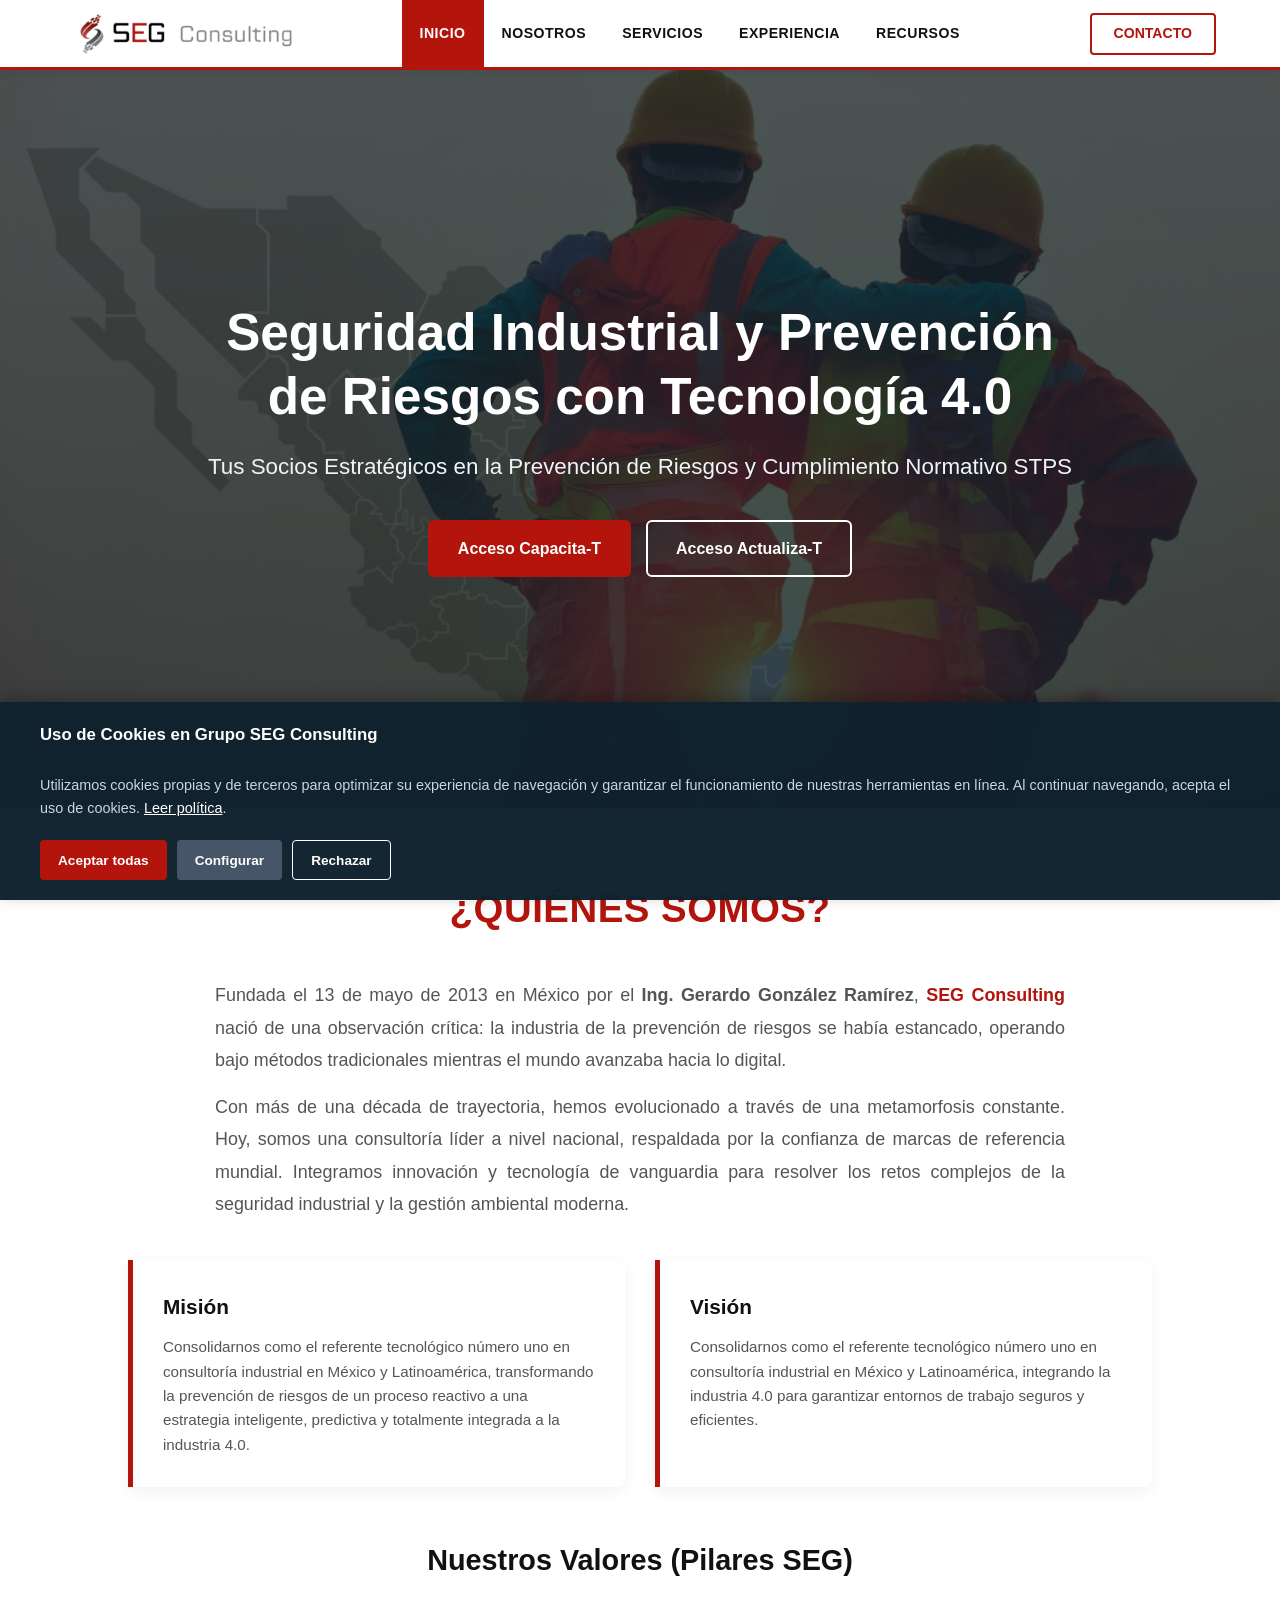
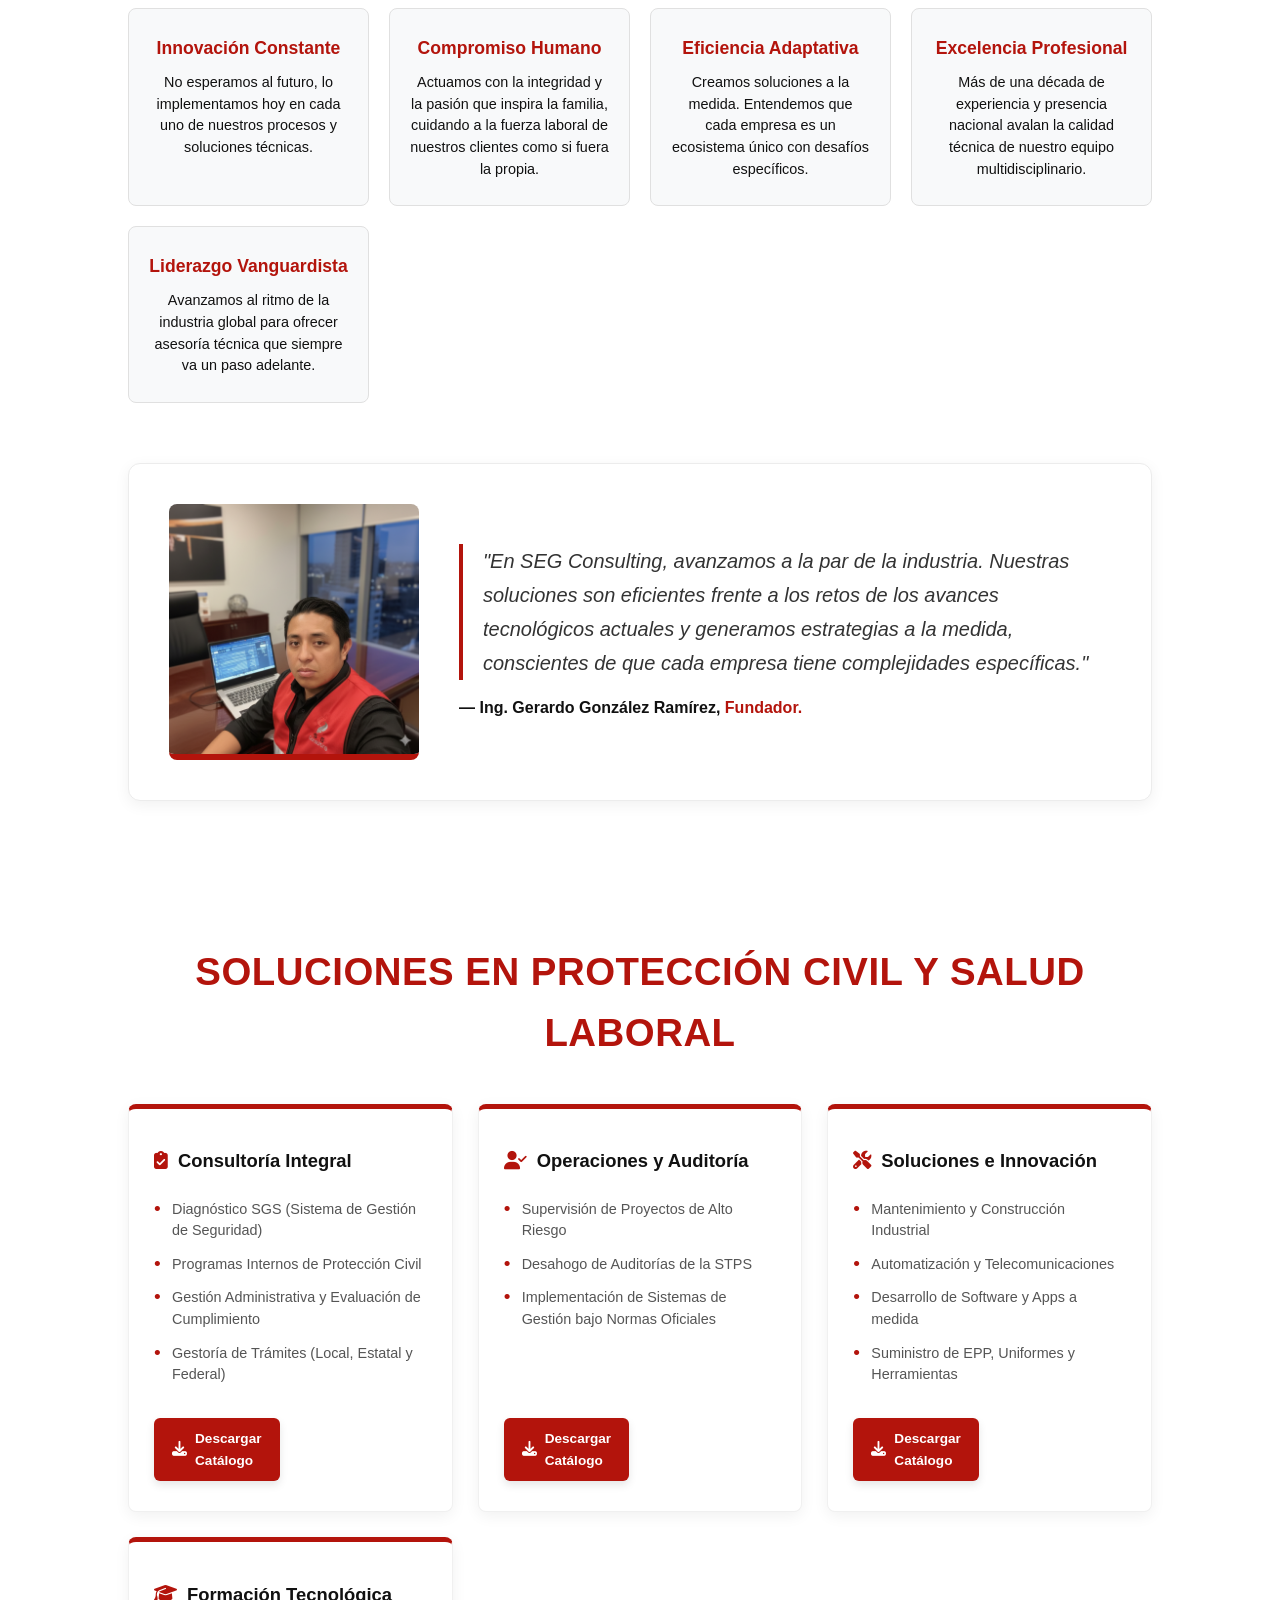
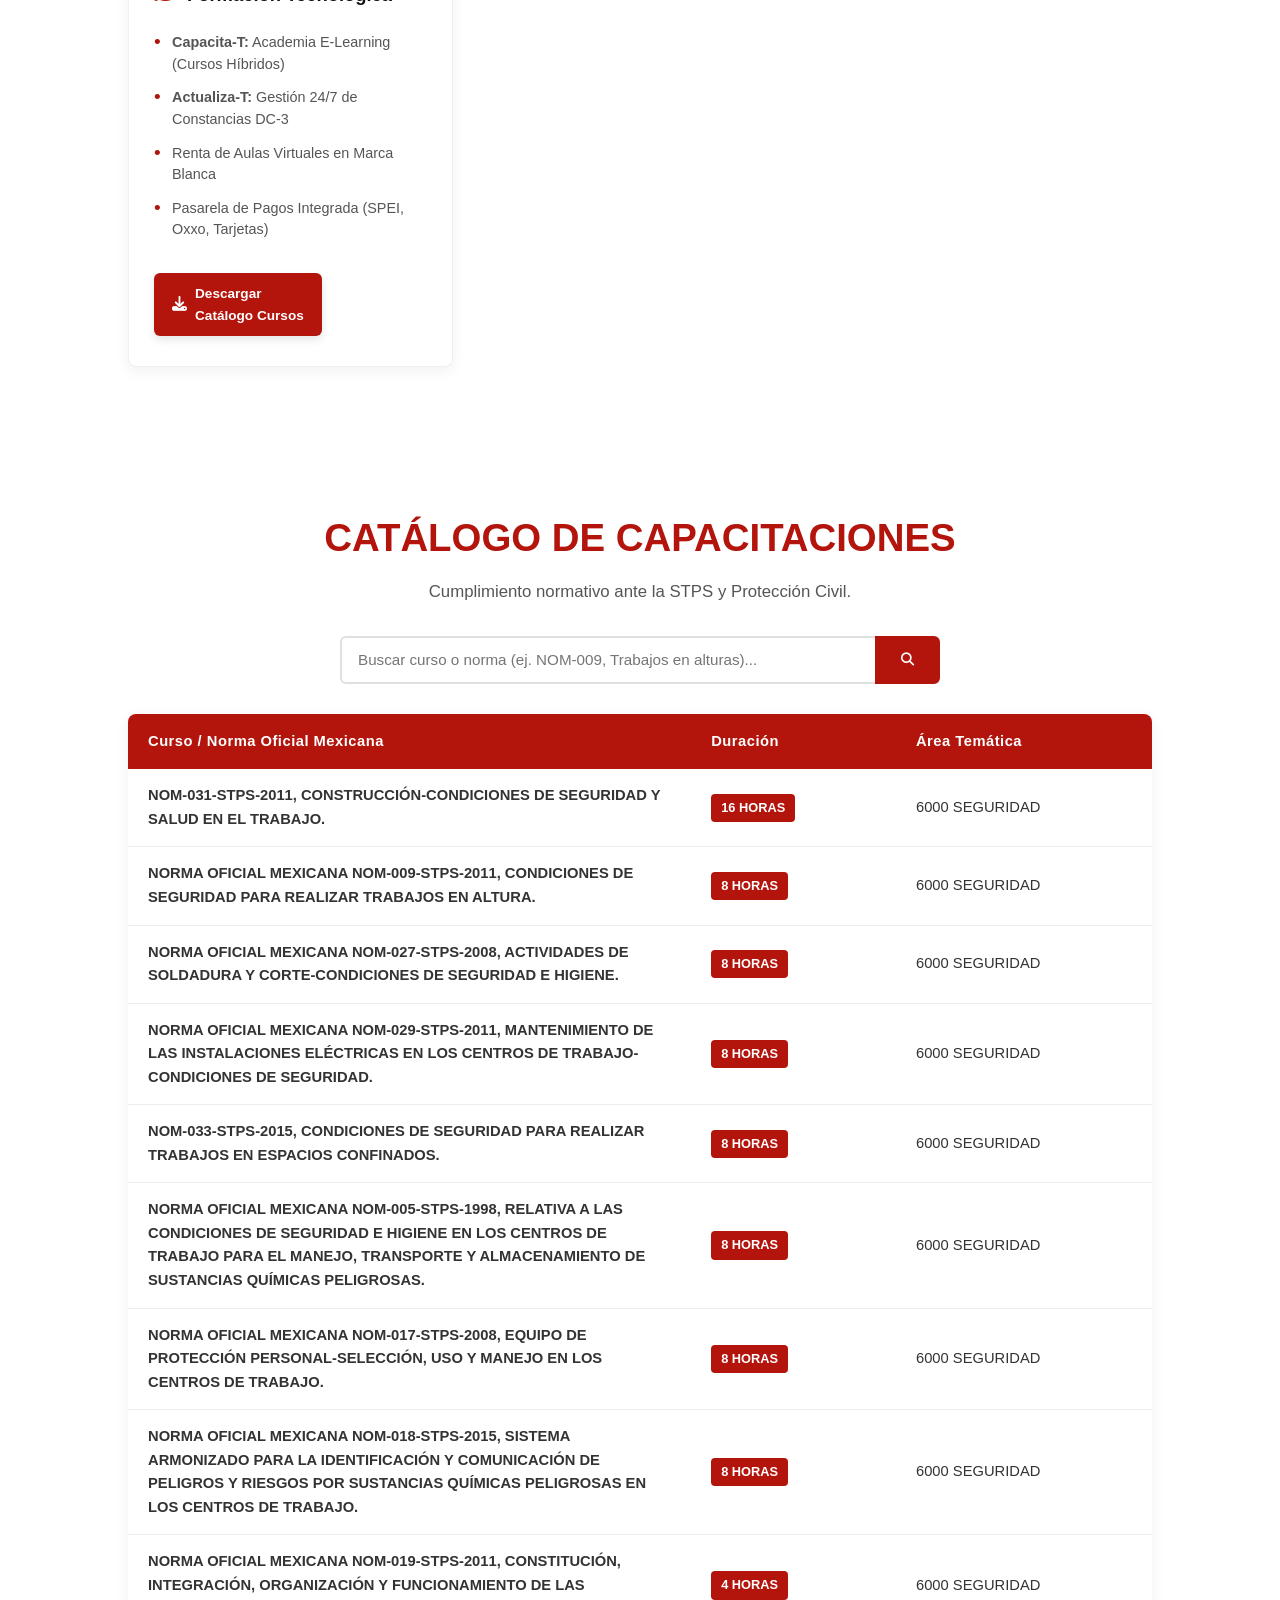
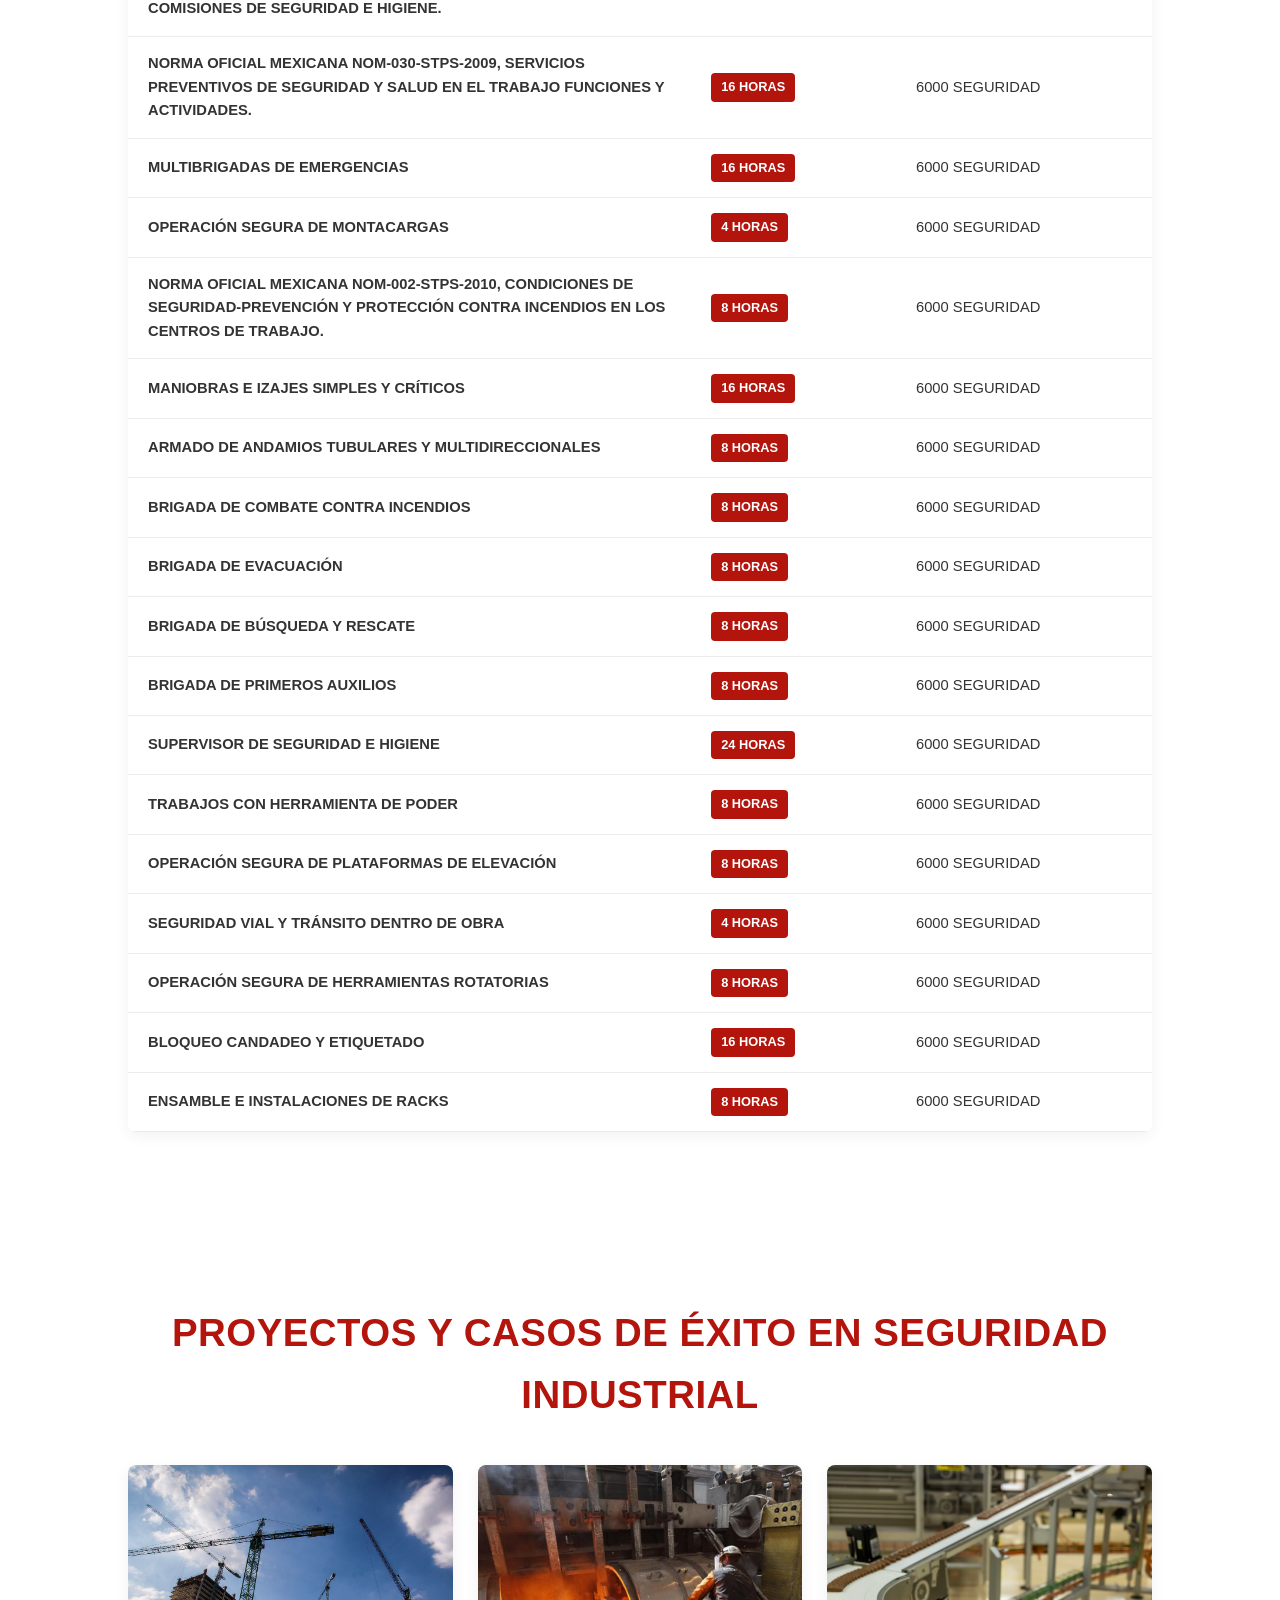
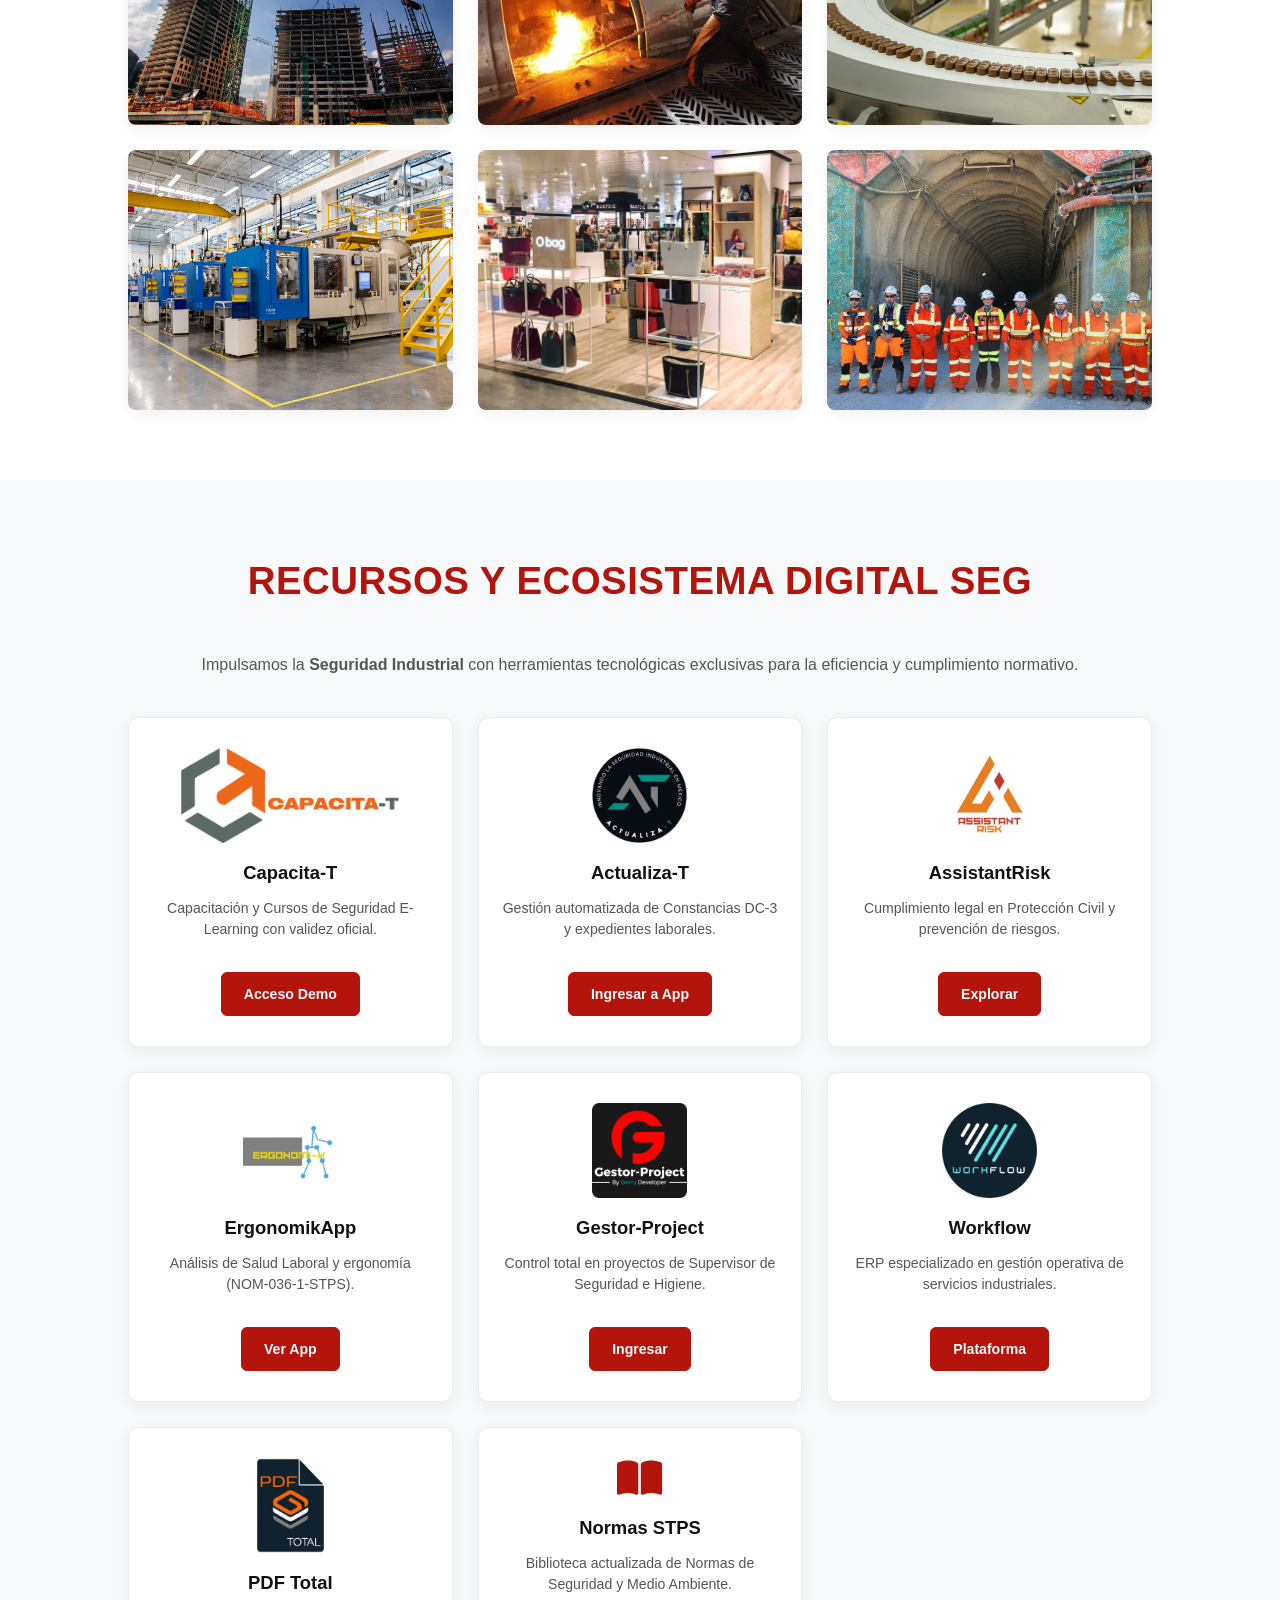
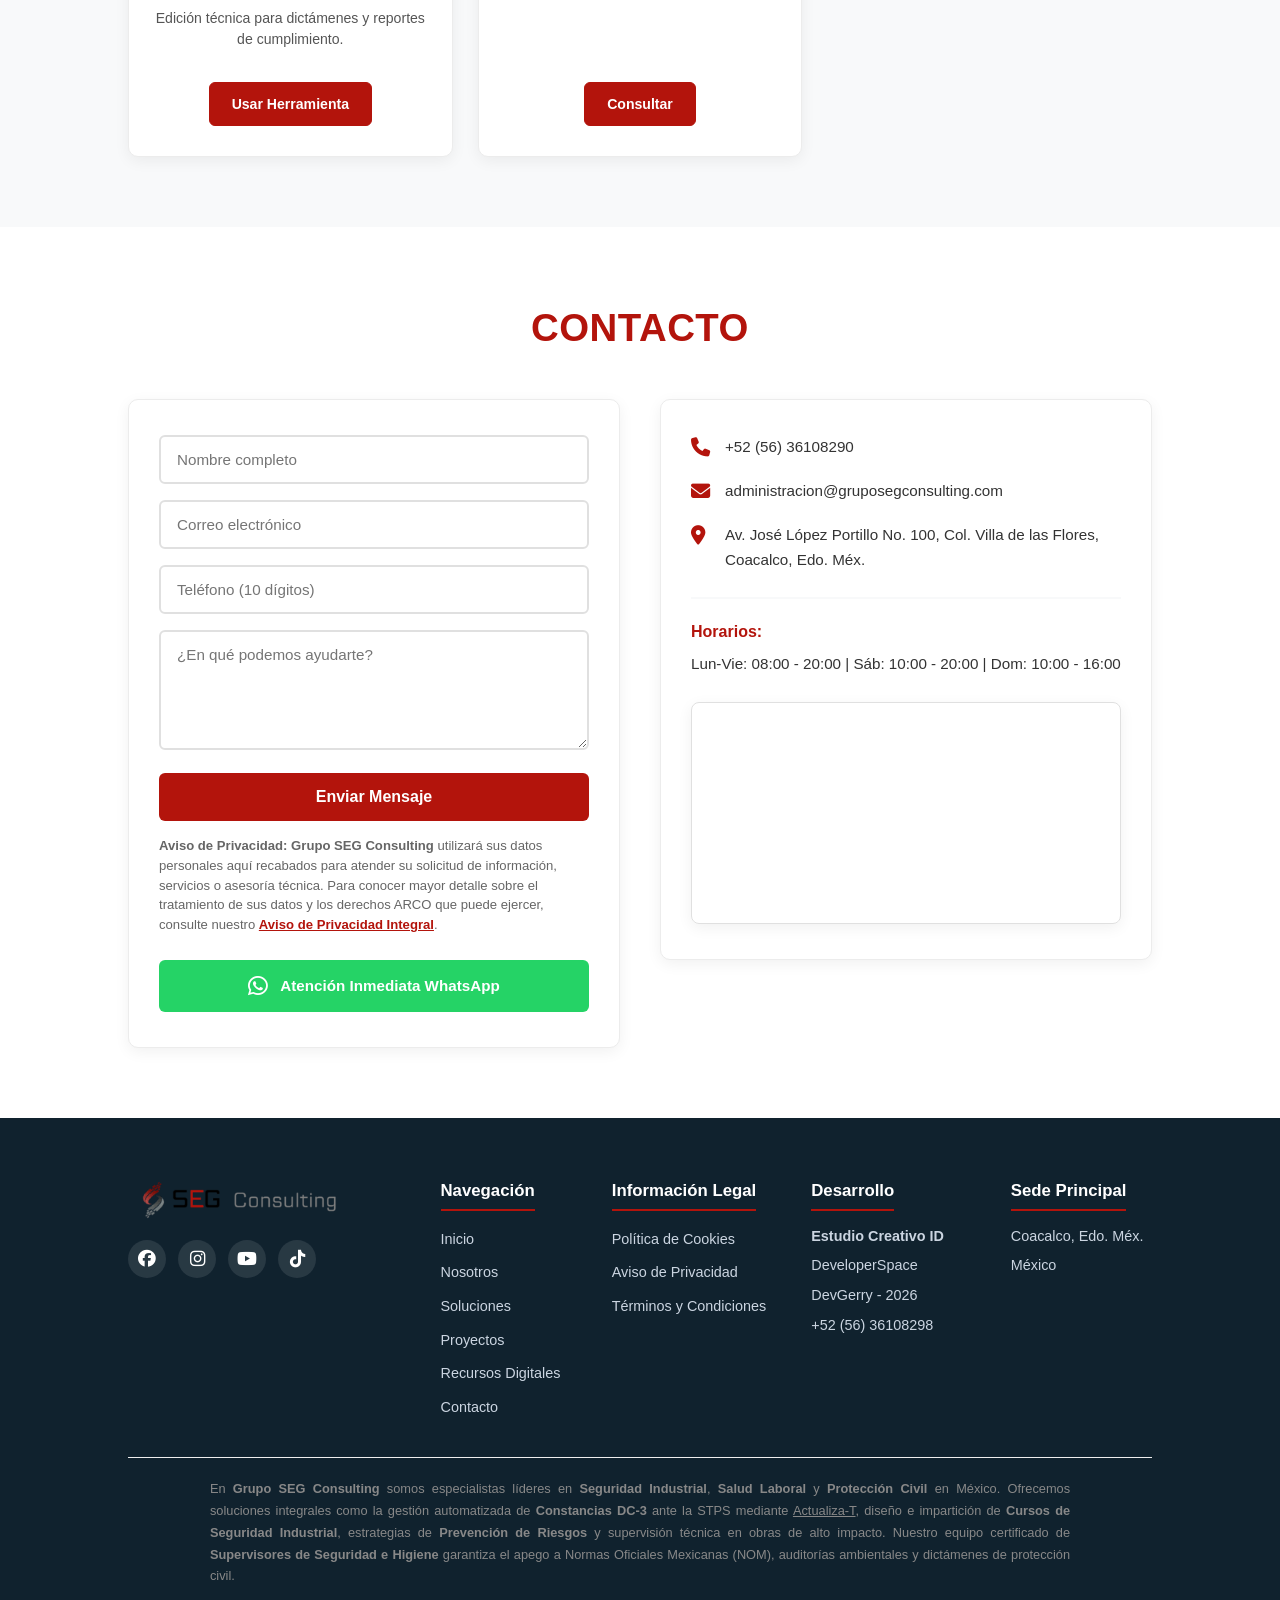
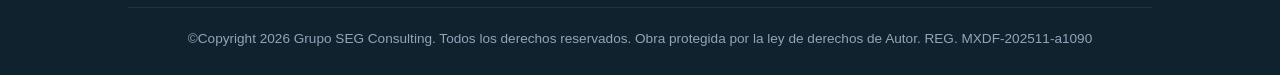
<file: index.html>
<!DOCTYPE html>
<html lang="es">
    <head>
        <meta charset="UTF-8">
        <meta name="viewport" content="width=device-width, initial-scale=1.0">
        <meta http-equiv="X-UA-Compatible" content="IE=edge">
        
        <!-- Metadatos SEO Clave -->
        <title>Grupo SEG Consulting | Especialistas en Seguridad Industrial, Salud Laboral y Protección Civil</title>
        <meta name="description" content="Consultoría en Seguridad Industrial, Protección Civil y Salud Laboral en México. Cursos normativos con constancias DC-3 ante la STPS, prevención de riesgos y supervisión especializada.">
        <meta name="keywords" content="Seguridad e Higiene, STPS, Protección Civil, DC-3, Consultoría Industrial, Coacalco, Seguridad Industrial, Salud Laboral, Medio Ambiente, Capacitación, Cursos de Seguridad, Prevención de riesgos, Supervisor de Seguridad">
        <meta name="author" content="Grupo SEG Consulting">
        <meta name="robots" content="index, follow">
        <link rel="canonical" href="https://www.gruposegconsulting.com/">
        <meta name="theme-color" content="#10222E">

        <!-- Open Graph / Redes Sociales -->
        <meta property="og:locale" content="es_MX">
        <meta property="og:type" content="website">
        <meta property="og:title" content="Grupo SEG Consulting | Especialistas en Seguridad Industrial y Cumplimiento STPS">
        <meta property="og:description" content="Consultoría en cumplimiento normativo STPS y Protección Civil en México. Protegemos lo más valioso de su empresa: su gente.">
        <meta property="og:url" content="https://www.gruposegconsulting.com/">
        <meta property="og:site_name" content="Grupo SEG Consulting">
        <meta property="og:image" content="https://www.gruposegconsulting.com/assets/logo/Logo-horizontal.png">
        <meta property="og:image:alt" content="Logotipo de Grupo SEG Consulting">

        <!-- Twitter Card -->
        <meta name="twitter:card" content="summary_large_image">
        <meta name="twitter:title" content="Grupo SEG Consulting | Seguridad Industrial y Salud Laboral">
        <meta name="twitter:description" content="Soluciones integrales de prevención de riesgos, supervisión y emisión automatizada de constancias DC-3.">
        <meta name="twitter:image" content="https://www.gruposegconsulting.com/assets/logo/Logo-horizontal.png">

        <!-- Datos Estructurados JSON-LD (Schema.org para Google SERP) -->
        <script type="application/ld+json">
        {
          "@context": "https://schema.org",
          "@type": "ProfessionalService",
          "name": "Grupo SEG Consulting",
          "image": "https://www.gruposegconsulting.com/assets/logo/Logo-horizontal.png",
          "url": "https://www.gruposegconsulting.com",
          "telephone": "+525636108290",
          "email": "administracion@gruposegconsulting.com",
          "priceRange": "$$",
          "founder": {
            "@type": "Person",
            "name": "Ing. Gerardo González Ramírez"
          },
          "address": {
            "@type": "PostalAddress",
            "streetAddress": "Av. José López Portillo No. 100, Col. Villa de las Flores",
            "addressLocality": "Coacalco",
            "addressRegion": "Estado de México",
            "postalCode": "55700",
            "addressCountry": "MX"
          },
          "openingHoursSpecification": [
            {
              "@type": "OpeningHoursSpecification",
              "dayOfWeek": ["Monday", "Tuesday", "Wednesday", "Thursday", "Friday"],
              "opens": "08:00",
              "closes": "20:00"
            },
            {
              "@type": "OpeningHoursSpecification",
              "dayOfWeek": "Saturday",
              "opens": "10:00",
              "closes": "20:00"
            },
            {
              "@type": "OpeningHoursSpecification",
              "dayOfWeek": "Sunday",
              "opens": "10:00",
              "closes": "16:00"
            }
          ],
          "sameAs": [
            "https://www.facebook.com/profile.php?id=61585511308230",
            "https://www.instagram.com/visualespublic?igsh=MWkyZHIwbDjkaGIxdQ==",
            "https://www.youtube.com/channel/UCCh_5BeJD_aOlwPXatRxfhg",
            "https://www.tiktok.com/@gruposegconsulting"
          ]
        }
        </script>

        <!-- Favicons -->
        <link rel="apple-touch-icon" sizes="52x52" href="assets/favicons/apple-touch-icon-52x52.png">
        <link rel="apple-touch-icon" sizes="120x120" href="assets/favicons/apple-touch-icon-120x120.png">
        <link rel="apple-touch-icon" sizes="180x180" href="assets/favicons/apple-touch-icon-180x180.png">
        <link rel="icon" type="image/png" sizes="16x16" href="assets/favicons/favicon-segConsulting_16x16.png">
        <link rel="icon" type="image/png" sizes="32x32" href="assets/favicons/favicon-segConsulting_32x32.png">
        <link rel="icon" type="image/png" sizes="96x96" href="assets/favicons/favicon-segConsulting_96x96.png"> 
        <link rel="icon" type="image/png" sizes="192x192" href="assets/favicons/favicon-segConsulting_192x192.png">
        <link rel="icon" type="image/png" sizes="258x258" href="assets/favicons/favicon-segConsulting_258x258.png">
        <link rel="icon" type="image/png" sizes="500x500" href="assets/favicons/favicon-segConsulting_500x500.png">
        <link rel="icon" type="image/png" sizes="512x512" href="assets/favicons/favicon-segConsulting_512x512.png">
        <link rel="shortcut icon" href="assets/favicons/favicon-segConsulting_32x32.ico" type="image/x-icon">
        <link rel="manifest" href="assets/favicons/site.webmanifest">
        
        <!-- Estilos y Tipografías -->
        <link rel="stylesheet" href="style.css">
        <link rel="stylesheet" href="https://cdnjs.cloudflare.com/ajax/libs/font-awesome/6.5.2/css/all.min.css" integrity="sha512-SnH5WK+bZxgPHs44uWIX+LLJAJ9/2PkPKZ5QiAj6Ta86w+fsb2TkcmfRyVX3pBnMFcV7oQPJkl9QevSCWr3W6A==" crossorigin="anonymous" referrerpolicy="no-referrer" />
    </head>
    <body>

        <!-- Navegación Principal -->
        <nav class="navbar" role="navigation" aria-label="Menú principal">
            <div class="logo">
                <a href="#home" aria-label="Ir al inicio de Grupo SEG Consulting">
                    <img src="assets/logo/Logo-horizontal-301x60.png" alt="Logotipo Grupo SEG Consulting" width="301" height="60">
                </a>
            </div>
            
            <button class="menu-toggle" id="mobile-menu" aria-label="Abrir menú de navegación" aria-expanded="false">
                <i class="fas fa-bars"></i>
            </button>

            <ul class="nav-links" id="nav-links-menu">
                <li><a href="#home">Inicio</a></li>
                <li><a href="#about">Nosotros</a></li>
                <li><a href="#services">Servicios</a></li>
                <li><a href="#portfolio">Experiencia</a></li>
                <li><a href="#resources">Recursos</a></li>
            </ul>
            <a href="#contact" class="btn-nav">Contacto</a>
        </nav>

        <header id="home" class="hero">
            <div class="hero-content">
                <h1 class="hero-title">Seguridad Industrial y Prevención de Riesgos con Tecnología 4.0</h1>
                <p class="hero-subtitle">Tus Socios Estratégicos en la Prevención de Riesgos y Cumplimiento Normativo STPS</p>
                <div class="hero-btns">
                    <a href="mantenimiento.html" class="btn-main">Acceso Capacita-T</a>
                    <!-- Enlace directo a la app oficial Actualiza-T -->
                    <a href="https://www.actualizat.app" class="btn-alt" target="_blank" rel="noopener noreferrer">Acceso Actualiza-T</a>
                </div>
            </div>
        </header>

        <main id="main-content">
            <!-- Sección Nosotros -->
            <section id="about" class="section">
                <h2 class="title-red">¿Quiénes Somos?</h2>
                <div class="about-intro">
                    <p>Fundada el 13 de mayo de 2013 en México por el <strong>Ing. Gerardo González Ramírez</strong>, <span class="aboutclass">SEG Consulting</span> nació de una observación crítica: la industria de la prevención de riesgos se había estancado, operando bajo métodos tradicionales mientras el mundo avanzaba hacia lo digital.</p>
                    <p>Con más de una década de trayectoria, hemos evolucionado a través de una metamorfosis constante. Hoy, somos una consultoría líder a nivel nacional, respaldada por la confianza de marcas de referencia mundial. Integramos innovación y tecnología de vanguardia para resolver los retos complejos de la seguridad industrial y la gestión ambiental moderna.</p>
                </div>

                <div class="mision-vision-grid">
                    <div class="mv-card">
                        <h3>Misión</h3>
                        <p>Consolidarnos como el referente tecnológico número uno en consultoría industrial en México y Latinoamérica, transformando la prevención de riesgos de un proceso reactivo a una estrategia inteligente, predictiva y totalmente integrada a la industria 4.0.</p>
                    </div>
                    <div class="mv-card">
                        <h3>Visión</h3>
                        <p>Consolidarnos como el referente tecnológico número uno en consultoría industrial en México y Latinoamérica, integrando la industria 4.0 para garantizar entornos de trabajo seguros y eficientes.</p>
                    </div>
                </div>

                <h3 class="subtitle-black center">Nuestros Valores (Pilares SEG)</h3>
                <div class="valores-grid">
                    <div class="valor-card">
                        <h4>Innovación Constante</h4>
                        <p>No esperamos al futuro, lo implementamos hoy en cada uno de nuestros procesos y soluciones técnicas.</p>
                    </div>
                    <div class="valor-card">
                        <h4>Compromiso Humano</h4>
                        <p>Actuamos con la integridad y la pasión que inspira la familia, cuidando a la fuerza laboral de nuestros clientes como si fuera la propia.</p>
                    </div>
                    <div class="valor-card">
                        <h4>Eficiencia Adaptativa</h4>
                        <p>Creamos soluciones a la medida. Entendemos que cada empresa es un ecosistema único con desafíos específicos.</p>
                    </div>
                    <div class="valor-card">
                        <h4>Excelencia Profesional</h4>
                        <p>Más de una década de experiencia y presencia nacional avalan la calidad técnica de nuestro equipo multidisciplinario.</p>
                    </div>
                    <div class="valor-card">
                        <h4>Liderazgo Vanguardista</h4>
                        <p>Avanzamos al ritmo de la industria global para ofrecer asesoría técnica que siempre va un paso adelante.</p>
                    </div>
                </div>

                <div class="founder-section">
                    <div class="founder-img-container">
                        <img src="assets/ingGerardoGonzalez-1024x1024.png" alt="Ing. Gerardo González Ramírez - Fundador de Grupo SEG Consulting" class="founder-photo" loading="lazy" decoding="async" width="280" height="280">
                    </div>
                    <div class="founder-text">
                        <blockquote class="quote-text">
                            "En SEG Consulting, avanzamos a la par de la industria. Nuestras soluciones son eficientes frente a los retos de los avances tecnológicos actuales y generamos estrategias a la medida, conscientes de que cada empresa tiene complejidades específicas."
                        </blockquote>
                        <p class="founder-name">— Ing. Gerardo González Ramírez, <span class="red-text">Fundador.</span></p>
                    </div>
                </div>
            </section>

            <!-- Sección Servicios -->
            <section id="services" class="section">
                <h2 class="title-red">Soluciones en Protección Civil y Salud Laboral</h2>
                <div class="services-grid">
                    
                    <div class="service-cat">
                        <h3><i class="fas fa-clipboard-check"></i> Consultoría Integral</h3>
                        <ul>
                            <li>Diagnóstico SGS (Sistema de Gestión de Seguridad)</li>
                            <li>Programas Internos de Protección Civil</li>
                            <li>Gestión Administrativa y Evaluación de Cumplimiento</li>
                            <li>Gestoría de Trámites (Local, Estatal y Federal)</li>
                        </ul>
                        <!-- Descarga Catálogo de Productos y Servicios 2026 -->
                        <a href="assets/docs/Prod&services-2026.pdf" download="Prod&services-2026.pdf" class="btn-download" aria-label="Descargar Catálogo de Productos y Servicios 2026"><i class="fas fa-download"></i> Descargar <br>Catálogo</a>
                    </div>

                    <div class="service-cat">
                        <h3><i class="fas fa-user-check"></i> Operaciones y Auditoría</h3>
                        <ul>
                            <li>Supervisión de Proyectos de Alto Riesgo</li>
                            <li>Desahogo de Auditorías de la STPS</li>
                            <li>Implementación de Sistemas de Gestión bajo Normas Oficiales</li>
                        </ul>
                        <!-- Descarga Catálogo de Productos y Servicios 2026 -->
                        <a href="assets/docs/Prod&services-2026.pdf" download="Prod&services-2026.pdf" class="btn-download" aria-label="Descargar Catálogo de Productos y Servicios 2026"><i class="fas fa-download"></i> Descargar <br>Catálogo</a>
                    </div>

                    <div class="service-cat">
                        <h3><i class="fas fa-tools"></i> Soluciones e Innovación</h3>
                        <ul>
                            <li>Mantenimiento y Construcción Industrial</li>
                            <li>Automatización y Telecomunicaciones</li>
                            <li>Desarrollo de Software y Apps a medida</li>
                            <li>Suministro de EPP, Uniformes y Herramientas</li>
                        </ul>
                        <!-- Descarga Catálogo de Productos y Servicios 2026 -->
                        <a href="assets/docs/Prod&services-2026.pdf" download="Prod&services-2026.pdf" class="btn-download" aria-label="Descargar Catálogo de Productos y Servicios 2026"><i class="fas fa-download"></i> Descargar <br>Catálogo</a>
                    </div>

                    <div class="service-cat">
                        <h3><i class="fas fa-graduation-cap"></i> Formación Tecnológica</h3>
                        <ul>
                            <li><strong>Capacita-T:</strong> Academia E-Learning (Cursos Híbridos)</li>
                            <li><strong>Actualiza-T:</strong> Gestión 24/7 de Constancias DC-3</li>
                            <li>Renta de Aulas Virtuales en Marca Blanca</li>
                            <li>Pasarela de Pagos Integrada (SPEI, Oxxo, Tarjetas)</li>
                        </ul>
                        <!-- Descarga Catálogo de Capacitaciones 2026 -->
                        <a href="assets/docs/SG-Catalogo-Cursos-2026.pdf" download="SG-Catalogo-Cursos-2026.pdf" class="btn-download" aria-label="Descargar Catálogo de Capacitaciones 2026"><i class="fas fa-download"></i> Descargar <br>Catálogo Cursos</a>
                    </div>

                </div>
            </section>

            <!-- Sección Catálogo de Capacitaciones Dinámico -->
            <section id="capacitaciones" class="container">
                <h2>Catálogo de Capacitaciones</h2>
                <p>Cumplimiento normativo ante la STPS y Protección Civil.</p>
                
                <div class="table-controls">
                    <input type="text" id="courseSearch" placeholder="Buscar curso o norma (ej. NOM-009, Trabajos en alturas)..." aria-label="Buscar curso o norma">
                    <button type="button" class="btnsearch" onclick="buscarCurso()" aria-label="Ejecutar búsqueda">
                        <i class="fa-solid fa-magnifying-glass"></i>
                    </button>
                </div>

                <div class="table-responsive">
                    <table id="coursesTable">
                        <thead>
                            <tr>
                                <th scope="col">Curso / Norma Oficial Mexicana</th>
                                <th scope="col">Duración</th>
                                <th scope="col">Área Temática</th>
                            </tr>
                        </thead>
                        <tbody id="tableBody"></tbody>
                    </table>
                </div>
            </section>

            <!-- Sección Experiencia / Casos de Éxito -->
            <section id="portfolio" class="section">
                <h2 class="title-red">Proyectos y Casos de Éxito en Seguridad Industrial</h2>
                
                <div class="portfolio-grid">
                    
                    <div class="project-card">
                        <img src="assets/portfolio/complejo_habitacional_CDMX.jpg"
                            alt="Supervisión de Seguridad e Higiene en obra civil CDMX - SEG Consulting" 
                            loading="lazy" decoding="async">
                        <div class="project-info">
                            <h5>Legorreta + Legorreta</h5>
                            <p>Prevención de riesgos y supervisión de alto riesgo en CDMX.</p>
                        </div>
                    </div>

                    <div class="project-card">
                        <img src="assets/portfolio/fracsa_alloys_México.jpeg" 
                            alt="Capacitación y Cursos de Seguridad Industrial para industria metalúrgica" 
                            loading="lazy" decoding="async">
                        <div class="project-info">
                            <h5>Fracsa Alloys</h5>
                            <p>Programa anual de capacitación y entrega de constancias DC-3.</p>
                        </div>
                    </div>

                    <div class="project-card">
                        <img src="assets/portfolio/grezon_México.jpg" 
                            alt="Consultoría en Salud Laboral y Ergonomía en México" 
                            loading="lazy" decoding="async">
                        <div class="project-info">
                            <h5>Grezon de México</h5>
                            <p>Salud laboral: Seguridad vial y ergonomía alimentaria.</p>
                        </div>
                    </div>

                    <div class="project-card">
                        <img src="assets/portfolio/krauss_maffei_México.png" 
                            alt="Auditoría de Seguridad e Higiene NOM-030-STPS Krauss Maffei" 
                            loading="lazy" decoding="async">
                        <div class="project-info">
                            <h5>Krauss Maffei</h5>
                            <p>Desahogo de auditoría ante la STPS y cumplimiento normativo.</p>
                        </div>
                    </div>

                    <div class="project-card">
                        <img src="assets/portfolio/ital-retail_México.jpg" 
                            alt="Programa Interno de Protección Civil para sector retail" 
                            loading="lazy" decoding="async">
                        <div class="project-info">
                            <h5>Ital-Retail</h5>
                            <p>Gestión de Protección Civil para boutiques O bag.</p>
                        </div>
                    </div>

                    <div class="project-card">
                        <img src="assets/portfolio/mina_plata_media_luna_GUERRERO.jpg" 
                            alt="Supervisor de Seguridad e Higiene en minería - Prevención de Riesgos" 
                            loading="lazy" decoding="async">
                        <div class="project-info">
                            <h5>Torex Gold Resources</h5>
                            <p>Detección de atmósferas peligrosas y riesgos críticos en minas.</p>
                        </div>
                    </div>

                </div>
            </section>

            <!-- Recursos y Ecosistema Digital -->
            <section id="resources" class="section bg-light">
                <h2 class="title-red">Recursos y Ecosistema Digital SEG</h2>
                <p class="center" style="margin-bottom: 40px; color: var(--gris-seg);">
                    Impulsamos la <strong>Seguridad Industrial</strong> con herramientas tecnológicas exclusivas para la eficiencia y cumplimiento normativo.
                </p>
                
                <div class="hub-container">
                    <div class="hub-card">
                        <img src="assets/logo/LogoCapacitate-482x210.png" 
                            alt="Capacita-T: Plataforma de Capacitación y Cursos de Seguridad Industrial" loading="lazy" decoding="async">
                        <h4>Capacita-T</h4>
                        <p>Capacitación y Cursos de Seguridad E-Learning con validez oficial.</p>
                        <a href="mantenimiento.html" class="btn-res">Acceso Demo</a>
                    </div>

                    <!-- Tarjeta Actualiza-T con URL directa oficial -->
                    <a href="https://www.actualizat.app" 
                       class="hub-card" 
                       target="_blank" 
                       rel="noopener noreferrer"
                       style="text-decoration: none; color: inherit;">
                        <img src="assets/logo/LogoActualiza-T500x500.png" 
                            alt="Actualiza-T: Plataforma Web de Gestión y Emisión de Constancias DC-3 STPS" loading="lazy" decoding="async">
                        <h4>Actualiza-T</h4>
                        <p>Gestión automatizada de Constancias DC-3 y expedientes laborales.</p>
                        <span class="btn-res">Ingresar a App</span>
                    </a>
                    
                    <div class="hub-card">
                        <img src="assets/logo/AssistantRisk_500x500.png" 
                            alt="AssistantRisk: Software de Gestión en Protección Civil" loading="lazy" decoding="async">
                        <h4>AssistantRisk</h4>
                        <p>Cumplimiento legal en Protección Civil y prevención de riesgos.</p>
                        <a href="mantenimiento.html" class="btn-res">Explorar</a>
                    </div>

                    <div class="hub-card">
                        <img src="assets/logo/ergonomikApp_500x500.png" 
                            alt="ErgonomikApp: Evaluación de Salud Laboral NOM-036-1-STPS" loading="lazy" decoding="async">
                        <h4>ErgonomikApp</h4>
                        <p>Análisis de Salud Laboral y ergonomía (NOM-036-1-STPS).</p>
                        <a href="mantenimiento.html" class="btn-res">Ver App</a>
                    </div>

                    <div class="hub-card">
                        <img src="assets/logo/Gestor-Project_500x500.png" 
                            alt="Gestor-Project: Administración de Proyectos de Seguridad e Higiene" loading="lazy" decoding="async">
                        <h4>Gestor-Project</h4>
                        <p>Control total en proyectos de Supervisor de Seguridad e Higiene.</p>
                        <a href="mantenimiento.html" class="btn-res">Ingresar</a>
                    </div>

                    <div class="hub-card">
                        <img src="assets/logo/Logo-workflow_500x500.png" 
                            alt="Workflow: Sistema ERP para Empresas de Consultoría Industrial" loading="lazy" decoding="async">
                        <h4>Workflow</h4>
                        <p>ERP especializado en gestión operativa de servicios industriales.</p>
                        <a href="mantenimiento.html" class="btn-res">Plataforma</a>
                    </div>

                    <div class="hub-card">
                        <img src="assets/logo/icono-pdfTotal_256x256.png"
                            alt="PDF Total: Herramienta para reportes de Seguridad e Higiene" loading="lazy" decoding="async">
                        <h4>PDF Total</h4>
                        <p>Edición técnica para dictámenes y reportes de cumplimiento.</p>
                        <a href="mantenimiento.html" class="btn-res">Usar Herramienta</a>
                    </div>

                    <div class="hub-card">
                        <i class="fas fa-book-open" style="font-size: 40px; color: var(--rojo-seg); margin-bottom: 15px;" aria-hidden="true"></i>
                        <h4>Normas STPS</h4>
                        <p>Biblioteca actualizada de Normas de Seguridad y Medio Ambiente.</p>
                        <a href="mantenimiento.html" class="btn-res">Consultar</a>
                    </div>
                </div>
            </section>

            <!-- Sección Contacto -->
            <section id="contact" class="section">
                <h2 class="title-red">Contacto</h2>
                <div class="contact-grid">
                    <div class="contact-form-wrapper">
                        <form id="contact-form" action="https://formsubmit.co/ajax/administracion@gruposegconsulting.com" method="POST">
                            <input type="hidden" name="_captcha" value="false">
                            <input type="hidden" name="_subject" value="NUEVO PROSPECTO: Grupo SEG Consulting">
                            <input type="hidden" name="_template" value="table">

                            <label for="form-nombre" class="sr-only" style="display:none;">Nombre completo</label>
                            <input type="text" id="form-nombre" name="nombre" placeholder="Nombre completo" required>

                            <label for="form-email" class="sr-only" style="display:none;">Correo electrónico</label>
                            <input type="email" id="form-email" name="email" placeholder="Correo electrónico" required>

                            <label for="form-telefono" class="sr-only" style="display:none;">Teléfono</label>
                            <input type="tel" id="form-telefono" name="telefono" placeholder="Teléfono (10 dígitos)" required pattern="[0-9]{10}">

                            <label for="form-mensaje" class="sr-only" style="display:none;">Mensaje</label>
                            <textarea id="form-mensaje" name="mensaje" placeholder="¿En qué podemos ayudarte?" required rows="4"></textarea>

                            <button type="submit" class="btn-red">Enviar Mensaje</button>
                        </form>
                        <p class="privacity-note">
                            <strong>Aviso de Privacidad: Grupo SEG Consulting</strong> utilizará sus datos personales aquí recabados para atender su solicitud de información, servicios o asesoría técnica. Para conocer mayor detalle sobre el tratamiento de sus datos y los derechos ARCO que puede ejercer, consulte nuestro <a href="javascript:void(0)" onclick="abrirLegal('privacidad')">Aviso de Privacidad Integral</a>.
                        </p>    
                        <a href="https://wa.me/525636108298?text=Hola%2C%20me%20interesa%20cotizar%20sus%20servicios%20de%20consultor%C3%ADa%20y%20capacitaci%C3%B3n" class="btn-whatsapp" target="_blank" rel="noopener noreferrer">
                            <i class="fab fa-whatsapp"></i> Atención Inmediata WhatsApp
                        </a>
                    </div>

                    <div class="contact-info-wrapper">
                        <p><strong><i class="fas fa-phone"></i></strong> <a href="tel:+525636108290" style="color: inherit; text-decoration: none;">+52 (56) 36108290</a></p>
                        <p><strong><i class="fas fa-envelope"></i></strong> <a href="mailto:administracion@gruposegconsulting.com" style="color: inherit; text-decoration: none;">administracion@gruposegconsulting.com</a></p>
                        <p><strong><i class="fas fa-map-marker-alt"></i></strong> Av. José López Portillo No. 100, Col. Villa de las Flores, Coacalco, Edo. Méx.</p>
                        <div class="horarios">
                            <h4>Horarios:</h4>
                            <p>Lun-Vie: 08:00 - 20:00 | Sáb: 10:00 - 20:00 | Dom: 10:00 - 16:00</p>
                        </div>
                        <div class="map-container">
                            <iframe src="https://www.google.com/maps/embed?pb=!1m18!1m12!1m3!1d1878.9067801316412!2d-99.10261385987279!3d19.63526692943535!2m3!1f0!2f0!3f0!3m2!1i1024!2i768!4f13.1!3m3!1m2!1s0x85d1f407e46dfdd9%3A0xa723448a4c33341e!2sAv.%20Jos%C3%A9%20L%C3%B3pez%20Portillo%20num%20100%2C%20Coacalco%20centro%2C%2055700%20San%20Francisco%20Coacalco%2C%20M%C3%A9x.!5e0!3m2!1ses!2smx!4v1766285616936!5m2!1ses!2smx" width="100%" height="200" style="border:0;" allowfullscreen="" loading="lazy" referrerpolicy="no-referrer-when-downgrade" title="Ubicación de oficinas Grupo SEG Consulting en Google Maps"></iframe>
                        </div>
                    </div>
                </div>
            </section>
        </main>

        <!-- Pie de Página -->
        <footer class="main-footer">
            <div class="footer-container">
                <div class="footer-col">
                    <img src="assets/logo/Logo-horizontal-301x60.png" class="footer-logo" alt="Logotipo SEG Consulting" width="220" height="44">
                    <div class="social-links">
                        <a href="https://www.facebook.com/profile.php?id=61585511308230" aria-label="Facebook Grupo SEG" target="_blank" rel="noopener noreferrer"><i class="fab fa-facebook"></i></a>
                        <a href="https://www.instagram.com/visualespublic?igsh=MWkyZHIwbDjkaGIxdQ==" aria-label="Instagram Grupo SEG" target="_blank" rel="noopener noreferrer"><i class="fab fa-instagram"></i></a>
                        <a href="https://www.youtube.com/channel/UCCh_5BeJD_aOlwPXatRxfhg" aria-label="YouTube Grupo SEG" target="_blank" rel="noopener noreferrer"><i class="fab fa-youtube"></i></a>
                        <a href="https://www.tiktok.com/@gruposegconsulting?is_from_webapp=1&sender_device=pc" aria-label="TikTok Grupo SEG" target="_blank" rel="noopener noreferrer"><i class="fab fa-tiktok"></i></a>
                    </div>
                </div>
                <div class="footer-col">
                    <h4>Navegación</h4>
                    <ul>
                        <li><a href="#home">Inicio</a></li>
                        <li><a href="#about">Nosotros</a></li>
                        <li><a href="#services">Soluciones</a></li>
                        <li><a href="#portfolio">Proyectos</a></li>
                        <li><a href="#resources">Recursos Digitales</a></li>
                        <li><a href="#contact">Contacto</a></li>
                    </ul>
                </div>
                <div class="footer-col">
                    <h4>Información Legal</h4>
                    <ul>
                        <li><a href="javascript:void(0)" onclick="abrirLegal('cookies')">Política de Cookies</a></li>
                        <li><a href="javascript:void(0)" onclick="abrirLegal('privacidad')">Aviso de Privacidad</a></li>
                        <li><a href="javascript:void(0)" onclick="abrirLegal('terminos')">Términos y Condiciones</a></li>
                    </ul>
                </div>
                <!-- Estudio de Desarrollo y Créditos -->
                <div class="footer-col dev-col">
                    <h4>Desarrollo</h4>
                    <p><a href="https://gerardo9005.github.io/estudio-creativo-id/" target="_blank" rel="noopener noreferrer" style="color: inherit; text-decoration: none; font-weight: 600;">Estudio Creativo ID</a></p>
                    <p>DeveloperSpace</p>
                    <p>DevGerry - 2026</p>
                    <p><a href="https://wa.me/525636108298" target="_blank" rel="noopener noreferrer" style="color: inherit; text-decoration: none;">+52 (56) 36108298</a></p>
                </div>
                <div class="footer-col">
                    <h4>Sede Principal</h4>
                    <p>Coacalco, Edo. Méx.</p>
                    <p>México</p>
                </div>
            </div>

            <div class="seo-footer-text" style="padding: 20px 8%; font-size: 0.8rem; color: #888; text-align: justify; border-top: 1px solid #eee;">
                <p>En <strong>Grupo SEG Consulting</strong> somos especialistas líderes en <strong>Seguridad Industrial</strong>, <strong>Salud Laboral</strong> y <strong>Protección Civil</strong> en México. Ofrecemos soluciones integrales como la gestión automatizada de <strong>Constancias DC-3</strong> ante la STPS mediante <a href="https://www.actualizat.app" target="_blank" rel="noopener noreferrer" style="color: inherit; text-decoration: underline;">Actualiza-T</a>, diseño e impartición de <strong>Cursos de Seguridad Industrial</strong>, estrategias de <strong>Prevención de Riesgos</strong> y supervisión técnica en obras de alto impacto. Nuestro equipo certificado de <strong>Supervisores de Seguridad e Higiene</strong> garantiza el apego a Normas Oficiales Mexicanas (NOM), auditorías ambientales y dictámenes de protección civil.</p>
            </div>

            <div class="footer-bottom">
                <p>©Copyright 2026 Grupo SEG Consulting. Todos los derechos reservados. Obra protegida por la ley de derechos de Autor. REG. MXDF-202511-a1090</p>
            </div>
        </footer>

        <!-- Modales de Notificación Formulario -->
        <div id="modal-overlay" style="display: none; position: fixed; top: 0; left: 0; width: 100%; height: 100%; background: rgba(0,0,0,0.7); z-index: 9999; align-items: center; justify-content: center;">
            <div id="modal-success" class="modalbox success animate" style="display: none;">
                <div class="icon">
                    <span class="fas fa-check"></span> 
                </div>
                <h2>¡Éxito!</h2>
                <p>Sus datos se enviaron de forma exitosa.<br>En un momento un especialista se pondrá en contacto con usted. Gracias.</p>
                <button type="button" class="redo btn" onclick="cerrarModales()">Aceptar</button>
                <span class="change">-- Atentamente: Grupo SEG Consulting --</span>
            </div>

            <div id="modal-error" class="modalbox error animate" style="display: none;">
                <div class="icon">
                    <span class="fas fa-times"></span> 
                </div>
                <h2>¡Oh no!</h2>
                <p>Se generó un error inesperado al enviar sus datos.<br>Favor de intentar más tarde o vía WhatsApp.</p>
                <button type="button" class="redo btn" onclick="cerrarModales()">Volver a intentar</button>
                <span class="change">-- Atentamente: Grupo SEG Consulting --</span>
            </div>
        </div>

        <!-- Banner de Cookies -->
        <div id="cookie-banner" class="cookie-overlay" style="display:none;">
            <div class="cookie-content">
                <h4>Uso de Cookies en Grupo SEG Consulting</h4>
                <p>Utilizamos cookies propias y de terceros para optimizar su experiencia de navegación y garantizar el funcionamiento de nuestras herramientas en línea. 
                Al continuar navegando, acepta el uso de cookies. <a href="javascript:void(0)" onclick="abrirLegal('cookies')">Leer política</a>.</p>
                <div class="cookie-buttons">
                    <button onclick="aceptarCookies()" class="btn-accept">Aceptar todas</button>
                    <button onclick="abrirLegal('cookies')" class="btn-settings">Configurar</button>
                    <button onclick="rechazarCookies()" class="btn-reject">Rechazar</button>
                </div>
            </div>
        </div>

        <!-- Modal de Contenido Legal -->
        <div id="modal-legal" class="modal-legal-overlay" style="display:none;" role="dialog" aria-modal="true">
            <div class="modal-legal-box">
                <button class="close-legal" onclick="cerrarLegal()" aria-label="Cerrar ventana emergente">&times;</button>
                <div id="legal-content-area"></div>
            </div>
        </div>        

        <script src="script.js"></script>
    </body>
</html>
</file>
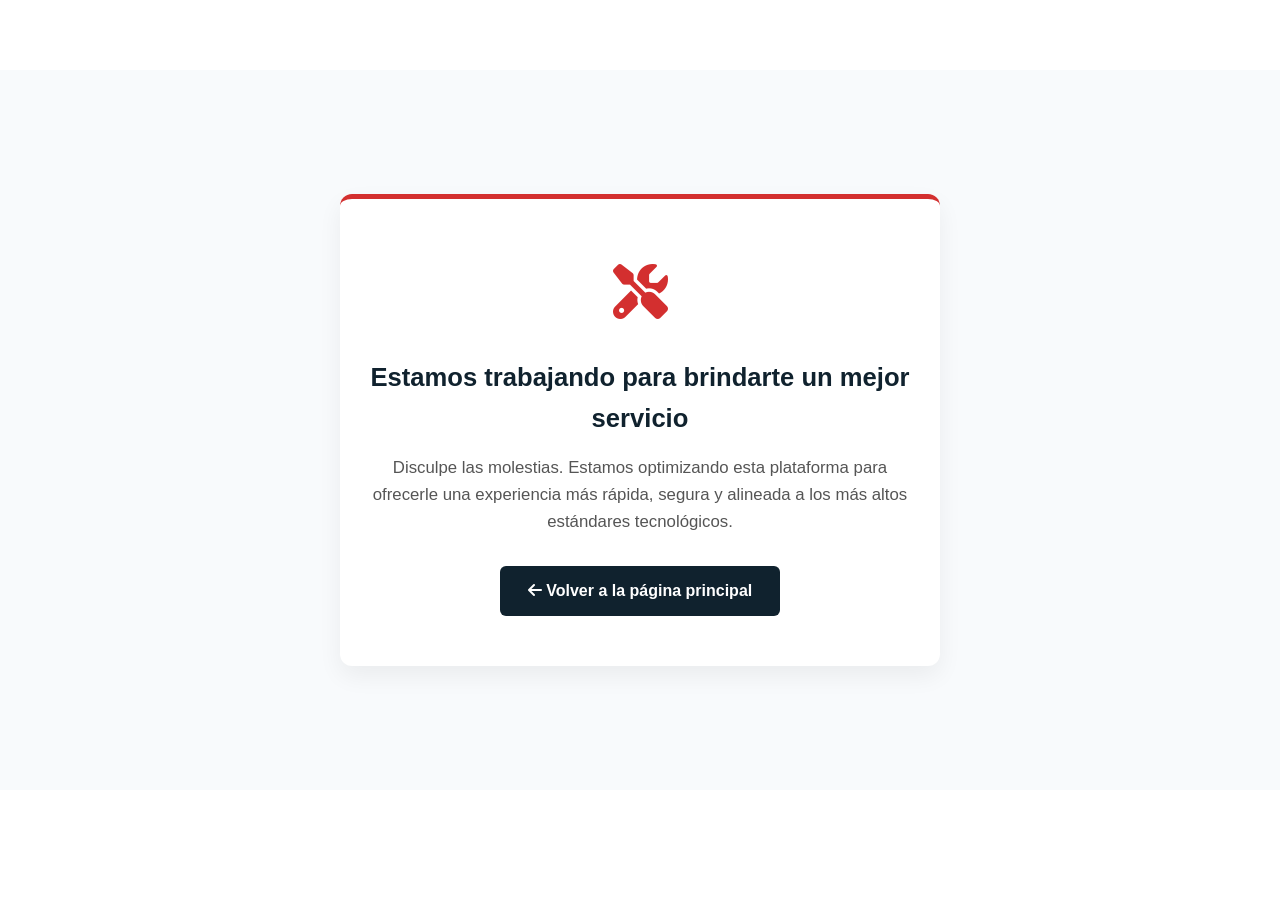
<file: mantenimiento.html>
<!DOCTYPE html>
<html lang="es">
<head>
    <meta charset="UTF-8">
    <meta name="viewport" content="width=device-width, initial-scale=1.0">
    <title>Módulo en Actualización | Grupo SEG Consulting</title>
    <link rel="stylesheet" href="style.css">
    <link rel="stylesheet" href="https://cdnjs.cloudflare.com/ajax/libs/font-awesome/6.5.2/css/all.min.css">
    <style>
        .mantenimiento-wrapper {
            min-height: 80vh;
            display: flex;
            align-items: center;
            justify-content: center;
            text-align: center;
            padding: 40px 20px;
            background: #f8fafc;
        }
        .mantenimiento-card {
            background: #ffffff;
            padding: 50px 30px;
            max-width: 600px;
            border-radius: 12px;
            box-shadow: 0 10px 25px rgba(0,0,0,0.06);
            border-top: 5px solid #d32f2f;
        }
        .mantenimiento-icon {
            font-size: 55px;
            color: #d32f2f;
            margin-bottom: 20px;
        }
        .mantenimiento-card h1 {
            font-size: 1.6rem;
            color: #10222E;
            margin-bottom: 16px;
        }
        .mantenimiento-card p {
            color: #555;
            font-size: 1.05rem;
            line-height: 1.6;
            margin-bottom: 30px;
        }
        .btn-regresar {
            display: inline-block;
            background: #10222E;
            color: #fff;
            padding: 12px 28px;
            border-radius: 6px;
            text-decoration: none;
            font-weight: 600;
            transition: background 0.3s ease;
        }
        .btn-regresar:hover {
            background: #009186;
        }
    </style>
</head>
<body>
    <main class="mantenimiento-wrapper">
        <div class="mantenimiento-card">
            <div class="mantenimiento-icon">
                <i class="fas fa-tools"></i>
            </div>
            <h1>Estamos trabajando para brindarte un mejor servicio</h1>
            <p>Disculpe las molestias. Estamos optimizando esta plataforma para ofrecerle una experiencia más rápida, segura y alineada a los más altos estándares tecnológicos.</p>
            <a href="index.html" class="btn-regresar"><i class="fas fa-arrow-left"></i> Volver a la página principal</a>
        </div>
    </main>
</body>
</html>
</file>
<file: style.css>
:root {
    --rojo-seg: #B3140C;
    --rojo-seg-hover: #8B0F09;
    --gris-seg: #555555;
    --gris-claro: #E0E0E0;
    --negro: #111111;
    --negro-footer: #10222E;
    --blanco: #FFFFFF;
    --fondo-gris: #F8F9FA;
    --sombra-suave: 0 4px 15px rgba(0, 0, 0, 0.06);
    --sombra-hover: 0 10px 25px rgba(179, 20, 12, 0.15);
    --transicion-rapida: all 0.25s ease-in-out;
}

/* ==========================================================================
   Reset y Reglas Base
   ========================================================================== */
*, *::before, *::after { 
    margin: 0; 
    padding: 0; 
    box-sizing: border-box; 
    -webkit-font-smoothing: antialiased;
    -moz-osx-font-smoothing: grayscale;
}

html { 
    scroll-behavior: smooth; 
    font-size: 16px;
}

body { 
    background-color: var(--blanco); 
    color: var(--negro); 
    font-family: -apple-system, BlinkMacSystemFont, 'Segoe UI', Roboto, Helvetica, Arial, sans-serif;
    line-height: 1.6; 
    padding-top: 70px; 
    overflow-x: hidden;
}

img {
    max-width: 100%;
    height: auto;
    display: block;
}

a {
    color: inherit;
    text-decoration: none;
    transition: var(--transicion-rapida);
}

button {
    font-family: inherit;
}

.center { 
    text-align: center; 
}

/* ==========================================================================
   Barra de Navegación (Navbar)
   ========================================================================== */
.navbar {
    display: flex; 
    justify-content: space-between; 
    align-items: center;
    padding: 0 5%; 
    background: var(--blanco); 
    position: fixed; 
    width: 100%; 
    top: 0; 
    z-index: 1000; 
    box-shadow: 0 2px 10px rgba(0, 0, 0, 0.08);
    border-bottom: 3px solid var(--rojo-seg);
    height: 70px;
}

.logo {
    display: flex;
    align-items: center;
}

.logo img {
    height: 48px;
    width: auto;
}

.menu-toggle {
    display: none;
    font-size: 1.8rem;
    cursor: pointer;
    color: var(--rojo-seg);
    background: transparent;
    border: none;
    padding: 10px;
    z-index: 1001;
    min-width: 44px;
    min-height: 44px;
}

.menu-toggle:focus-visible {
    outline: 2px solid var(--rojo-seg);
    border-radius: 4px;
}

.nav-links { 
    display: flex; 
    list-style: none; 
    align-items: center;
    gap: 0;
    height: 100%;
}

.nav-links li {
    display: flex;
    align-items: center;
    height: 100%;
}

.nav-links li a { 
    display: flex;
    align-items: center;
    height: 100%;
    padding: 0 18px;
    text-decoration: none; 
    color: var(--negro); 
    font-weight: 600; 
    font-size: 0.88rem; 
    text-transform: uppercase; 
    letter-spacing: 0.5px;
    transition: var(--transicion-rapida);
}

.nav-links li a:hover { 
    color: var(--rojo-seg); 
}

.nav-links li a.active {
    background-color: var(--rojo-seg);
    color: var(--blanco) !important;
}

.btn-nav { 
    height: 42px;
    color: var(--rojo-seg) !important; 
    border: 2px solid var(--rojo-seg); 
    padding: 0 22px; 
    border-radius: 4px;
    text-decoration: none; 
    display: flex;
    align-items: center;
    justify-content: center;
    font-weight: 700;
    font-size: 0.88rem;
    text-transform: uppercase;
    transition: var(--transicion-rapida);
    margin-left: 15px;
    min-width: 44px;
}

.btn-nav:hover,
.btn-nav.active { 
    background: var(--rojo-seg); 
    color: var(--blanco) !important; 
}

/* ==========================================================================
   Hero Header
   ========================================================================== */
.hero {
    min-height: 82vh; 
    background: linear-gradient(rgba(16, 34, 46, 0.75), rgba(16, 34, 46, 0.82)), 
                url('assets/logo/trabajadores.jpg') no-repeat center center;
    background-size: cover; 
    display: flex; 
    align-items: center; 
    justify-content: center; 
    color: var(--blanco); 
    text-align: center; 
    padding: 60px 10%;
}

.hero-content {
    max-width: 900px;
}

.hero-title { 
    font-size: clamp(2rem, 5vw, 3.2rem); 
    line-height: 1.25;
    margin-bottom: 20px; 
    color: var(--blanco); 
    font-weight: 800;
}

.hero-subtitle { 
    font-size: clamp(1.1rem, 2.5vw, 1.4rem); 
    color: #F0F4F8; 
    margin-bottom: 35px; 
    font-weight: 400;
}

.hero-btns {
    display: flex;
    justify-content: center;
    align-items: center;
    flex-wrap: wrap;
    gap: 15px;
}

.btn-main { 
    background: var(--rojo-seg); 
    color: var(--blanco); 
    padding: 14px 28px; 
    text-decoration: none; 
    border-radius: 6px; 
    font-weight: 700; 
    display: inline-flex; 
    align-items: center;
    justify-content: center;
    transition: var(--transicion-rapida); 
    border: 2px solid var(--rojo-seg); 
    cursor: pointer; 
    min-height: 48px;
}

.btn-main:hover { 
    background-color: var(--rojo-seg-hover);
    border-color: var(--rojo-seg-hover);
    transform: translateY(-2px); 
    box-shadow: 0 6px 18px rgba(179, 20, 12, 0.35); 
}

.btn-alt { 
    border: 2px solid var(--blanco); 
    color: var(--blanco); 
    padding: 14px 28px; 
    text-decoration: none; 
    border-radius: 6px; 
    font-weight: 700; 
    transition: var(--transicion-rapida); 
    display: inline-flex;
    align-items: center;
    justify-content: center;
    min-height: 48px;
}

.btn-alt:hover { 
    background: var(--blanco); 
    color: var(--negro); 
    transform: translateY(-2px);
}

/* ==========================================================================
   Secciones y Tipografías de Bloque
   ========================================================================== */
.section { 
    padding: 70px 10%; 
}

.bg-light { 
    background: var(--fondo-gris); 
}

.title-red { 
    color: var(--rojo-seg); 
    text-align: center; 
    margin-bottom: 40px; 
    font-size: clamp(1.8rem, 4vw, 2.4rem); 
    text-transform: uppercase; 
    font-weight: 800;
    letter-spacing: 0.5px;
}

.subtitle-black { 
    font-size: clamp(1.4rem, 3vw, 1.8rem); 
    margin: 40px 0 25px; 
    color: var(--negro);
    font-weight: 700;
}

/* ==========================================================================
   Sección Nosotros
   ========================================================================== */
.about-intro { 
    max-width: 850px; 
    margin: 0 auto 40px; 
    text-align: justify; 
    font-size: clamp(1rem, 1.8vw, 1.12rem); 
    color: var(--gris-seg); 
    line-height: 1.8;
}

.about-intro p {
    margin-bottom: 15px;
}

.aboutclass { 
    color: var(--rojo-seg);
    font-weight: 700;
}

.mision-vision-grid { 
    display: grid; 
    grid-template-columns: repeat(auto-fit, minmax(280px, 1fr)); 
    gap: 30px; 
    margin-bottom: 50px; 
}

.mv-card { 
    background: var(--blanco); 
    padding: 30px; 
    border-left: 5px solid var(--rojo-seg); 
    box-shadow: var(--sombra-suave); 
    border-radius: 0 8px 8px 0;
}

.mv-card h3 {
    color: var(--negro);
    margin-bottom: 12px;
    font-size: 1.3rem;
}

.mv-card p {
    color: var(--gris-seg);
    font-size: 0.95rem;
}

.valores-grid { 
    display: grid; 
    grid-template-columns: repeat(auto-fit, minmax(220px, 1fr)); 
    gap: 20px; 
    margin-bottom: 60px; 
}

.valor-card { 
    background: var(--fondo-gris); 
    padding: 25px 20px; 
    text-align: center; 
    border-radius: 8px; 
    border: 1px solid var(--gris-claro);
    transition: var(--transicion-rapida); 
}

.valor-card:hover { 
    background: var(--negro-footer); 
    color: var(--blanco); 
    transform: translateY(-5px); 
    box-shadow: 0 8px 20px rgba(0, 0, 0, 0.15);
}

.valor-card h4 { 
    color: var(--rojo-seg); 
    margin-bottom: 10px; 
    font-size: 1.1rem;
}

.valor-card p {
    font-size: 0.9rem;
    line-height: 1.5;
}

.founder-section { 
    display: flex; 
    align-items: center; 
    gap: 40px; 
    background: var(--blanco); 
    padding: 40px; 
    border-radius: 12px; 
    box-shadow: var(--sombra-suave); 
    border: 1px solid #ECECEC;
}

.founder-img-container { 
    flex: 0 0 250px; 
}

.founder-photo { 
    width: 100%; 
    height: auto;
    border-radius: 8px; 
    border-bottom: 6px solid var(--rojo-seg); 
    object-fit: cover;
}

.founder-text {
    flex: 1;
}

.quote-text { 
    font-size: clamp(1.05rem, 2vw, 1.25rem); 
    font-style: italic; 
    border-left: 4px solid var(--rojo-seg); 
    padding-left: 20px; 
    margin-bottom: 15px; 
    color: #333333;
    line-height: 1.7;
}

.founder-name {
    font-weight: 600;
    color: var(--negro);
    font-size: 1rem;
}

.red-text { 
    color: var(--rojo-seg); 
    font-weight: 700; 
}

/* ==========================================================================
   Sección Servicios
   ========================================================================== */
.services-grid { 
    display: grid; 
    grid-template-columns: repeat(auto-fit, minmax(260px, 1fr)); 
    gap: 25px; 
}

.service-cat { 
    height: 100%;
    background: var(--blanco); 
    padding: 30px 25px; 
    border-radius: 8px; 
    box-shadow: var(--sombra-suave); 
    border-top: 5px solid var(--rojo-seg);
    display: flex;
    flex-direction: column;
    border-left: 1px solid #F0F0F0;
    border-right: 1px solid #F0F0F0;
    border-bottom: 1px solid #F0F0F0;
}

.service-cat h3 { 
    margin-bottom: 15px; 
    font-size: 1.15rem; 
    min-height: 2.8rem;
    display: flex;
    align-items: center;
    color: var(--negro);
}

.service-cat i { 
    color: var(--rojo-seg); 
    margin-right: 10px; 
}

.service-cat ul { 
    list-style: none; 
    flex-grow: 1;
    margin-bottom: 20px;
}

.service-cat li { 
    font-size: 0.9rem; 
    margin-bottom: 12px; 
    color: var(--gris-seg); 
    position: relative; 
    padding-left: 18px; 
    line-height: 1.5;
}

.service-cat li::before { 
    content: "•"; 
    color: var(--rojo-seg); 
    position: absolute; 
    left: 0; 
    font-size: 1.2rem;
    line-height: 1;
}

.btn-download {
    display: inline-flex;
    align-items: center;
    justify-content: center;
    background-color: var(--rojo-seg);
    color: var(--blanco) !important;
    padding: 10px 18px;
    border-radius: 6px;
    text-decoration: none;
    font-weight: 700;
    font-size: 0.85rem;
    margin-top: auto;
    align-self: flex-start;
    transition: var(--transicion-rapida);
    border: none;
    gap: 8px;
    box-shadow: 0 4px 8px rgba(0, 0, 0, 0.1);
    min-height: 42px;
}

.btn-download i {
    font-size: 1.1em;
    color: var(--blanco) !important;
    margin-right: 0;
}

.btn-download:hover {
    background-color: var(--rojo-seg-hover);
    transform: translateY(-2px);
    box-shadow: 0 6px 14px rgba(179, 20, 12, 0.25);
    text-decoration: none;
}

/* ==========================================================================
   Catálogo de Capacitaciones (Tabla y Búsqueda)
   ========================================================================== */
.container {
    padding: 70px 10%;
}

.container h2 {
    color: var(--rojo-seg);
    text-align: center;
    margin-bottom: 10px;
    font-size: clamp(1.8rem, 4vw, 2.4rem);
    text-transform: uppercase;
    font-weight: 800;
}

.container > p {
    text-align: center;
    color: var(--gris-seg);
    margin-bottom: 30px;
    font-size: 1.05rem;
}

.table-controls {
    display: flex;
    justify-content: center;
    align-items: center;
    gap: 0;
    max-width: 600px;
    margin: 0 auto 30px;
}

#courseSearch {
    flex-grow: 1;
    padding: 12px 16px;
    border: 2px solid var(--gris-claro);
    border-right: none;
    border-radius: 6px 0 0 6px;
    outline: none;
    font-size: 0.95rem;
    height: 48px;
    transition: border-color 0.25s ease;
}

#courseSearch:focus {
    border-color: var(--rojo-seg);
}

.btnsearch {
    height: 48px;
    padding: 0 24px;
    background-color: var(--rojo-seg);
    color: var(--blanco);
    border: 2px solid var(--rojo-seg);
    border-radius: 0 6px 6px 0;
    cursor: pointer;
    transition: var(--transicion-rapida);
    font-weight: 600;
    display: inline-flex;
    align-items: center;
    justify-content: center;
}

.btnsearch:hover {
    background-color: var(--rojo-seg-hover);
    border-color: var(--rojo-seg-hover);
}

.table-responsive,
.table-container {
    width: 100%;
    overflow-x: auto;
    -webkit-overflow-scrolling: touch;
    margin: 20px 0 30px;
    border-radius: 8px;
    box-shadow: var(--sombra-suave);
    background: var(--blanco);
}

#coursesTable {
    width: 100%;
    border-collapse: collapse;
    background: var(--blanco);
    text-align: left;
}

#coursesTable thead {
    background: var(--rojo-seg);
    color: var(--blanco);
}

#coursesTable th {
    padding: 16px 20px;
    font-weight: 700;
    font-size: 0.92rem;
    letter-spacing: 0.5px;
    border: none;
}

#coursesTable th:nth-child(1) { width: 55%; }
#coursesTable th:nth-child(2) { width: 20%; }
#coursesTable th:nth-child(3) { width: 25%; }

#coursesTable td {
    padding: 15px 20px;
    border-bottom: 1px solid #ECECEC;
    font-size: 0.92rem;
    color: #333333;
}

#coursesTable tbody tr:hover {
    background-color: #F8FAFC;
}

.course-name {
    font-weight: 600;
    color: var(--negro);
}

.badge-time {
    background: var(--rojo-seg);
    color: var(--blanco);
    padding: 4px 10px;
    border-radius: 4px;
    font-size: 0.8rem;
    font-weight: 700;
    display: inline-block;
}

/* ==========================================================================
   Portafolio / Casos de Éxito
   ========================================================================== */
.portfolio-grid { 
    display: grid; 
    grid-template-columns: repeat(auto-fit, minmax(280px, 1fr)); 
    gap: 25px; 
}

.project-card { 
    position: relative; 
    overflow: hidden; 
    height: 260px; 
    border-radius: 8px; 
    box-shadow: var(--sombra-suave);
}

.project-card img { 
    width: 100%; 
    height: 100%; 
    object-fit: cover; 
    transition: transform 0.4s ease; 
}

.project-info { 
    position: absolute; 
    bottom: 0; 
    left: 0;
    width: 100%; 
    background: linear-gradient(transparent, rgba(0, 0, 0, 0.9) 30%); 
    color: var(--blanco); 
    padding: 25px 20px 15px; 
    transform: translateY(100%); 
    transition: transform 0.3s ease-in-out; 
}

.project-info h5 {
    font-size: 1.1rem;
    margin-bottom: 6px;
    color: var(--blanco);
}

.project-info p {
    font-size: 0.85rem;
    color: #D1D5DB;
    line-height: 1.4;
}

.project-card:hover .project-info,
.project-card:focus-within .project-info { 
    transform: translateY(0); 
}

.project-card:hover img { 
    transform: scale(1.08); 
}

/* ==========================================================================
   Ecosistema Digital (Hub Cards)
   ========================================================================== */
.hub-container { 
    display: grid;
    grid-template-columns: repeat(auto-fit, minmax(240px, 1fr));
    gap: 25px;
    margin-top: 35px;
}

.hub-card {
    background: var(--blanco);
    padding: 30px 20px;
    border-radius: 10px;
    text-align: center;
    box-shadow: var(--sombra-suave);
    transition: var(--transicion-rapida);
    border: 1px solid #ECECEC;
    display: flex;
    flex-direction: column;
    align-items: center;
    justify-content: space-between;
    min-height: 330px;
}

.hub-card:hover {
    transform: translateY(-6px);
    box-shadow: var(--sombra-hover);
    border-color: rgba(179, 20, 12, 0.3);
}

.hub-card i {
    font-size: 3rem;
    color: var(--rojo-seg);
    margin-bottom: 15px;
}

.hub-card h4 {
    font-size: 1.15rem;
    margin-bottom: 10px;
    color: var(--negro);
    font-weight: 700;
}

.hub-card p {
    font-size: 0.88rem;
    color: var(--gris-seg);
    flex-grow: 1;
    line-height: 1.5;
    margin-bottom: 15px;
}

.hub-card img {
    max-width: 100%;
    height: auto;
    max-height: 95px;
    object-fit: contain;
    margin-bottom: 15px;
}

.btn-res {
    display: inline-block;
    padding: 10px 22px;
    background: var(--rojo-seg);
    color: var(--blanco) !important;
    text-decoration: none;
    border-radius: 6px;
    font-weight: 700;
    font-size: 0.88rem;
    transition: var(--transicion-rapida);
    border: 1px solid var(--rojo-seg);
}

.btn-res:hover {
    background: var(--rojo-seg-hover);
    border-color: var(--rojo-seg-hover);
    transform: translateY(-2px);
    box-shadow: 0 4px 10px rgba(179, 20, 12, 0.2);
}

/* ==========================================================================
   Sección Contacto
   ========================================================================== */
.contact-grid {
    display: grid;
    grid-template-columns: repeat(auto-fit, minmax(320px, 1fr));
    gap: 40px;
    align-items: start;
}

.contact-form-wrapper,
.contact-info-wrapper {
    background: var(--blanco);
    padding: 35px 30px;
    border-radius: 10px;
    box-shadow: var(--sombra-suave);
    border: 1px solid #ECECEC;
}

.contact-form-wrapper form input,
.contact-form-wrapper form textarea {
    width: 100%;
    padding: 14px 16px;
    margin-bottom: 16px;
    border: 2px solid var(--gris-claro);
    border-radius: 6px;
    font-size: 0.95rem;
    font-family: inherit;
    transition: border-color 0.25s ease;
}

.contact-form-wrapper form input:focus,
.contact-form-wrapper form textarea:focus {
    outline: none;
    border-color: var(--rojo-seg);
}

.contact-form-wrapper form textarea {
    resize: vertical;
    min-height: 120px;
}

.btn-red {
    width: 100%;
    padding: 15px;
    background: var(--rojo-seg);
    color: var(--blanco);
    border: none;
    border-radius: 6px;
    font-size: 1rem;
    font-weight: 700;
    cursor: pointer;
    transition: var(--transicion-rapida);
    min-height: 48px;
}

.btn-red:hover {
    background: var(--rojo-seg-hover);
    transform: translateY(-2px);
    box-shadow: 0 6px 16px rgba(179, 20, 12, 0.3);
}

.privacity-note {
    margin-top: 15px;
    font-size: 0.82rem;
    color: #666666;
    line-height: 1.5;
}

.privacity-note a {
    color: var(--rojo-seg);
    text-decoration: underline;
    font-weight: 600;
}

.btn-whatsapp {
    display: inline-flex;
    align-items: center;
    justify-content: center;
    gap: 12px;
    margin-top: 25px;
    width: 100%;
    padding: 14px 20px;
    background: #25D366;
    color: var(--blanco) !important;
    text-decoration: none;
    border-radius: 6px;
    font-weight: 700;
    font-size: 0.95rem;
    transition: var(--transicion-rapida);
    min-height: 48px;
}

.btn-whatsapp:hover {
    background: #1DA851;
    transform: translateY(-2px);
    box-shadow: 0 6px 16px rgba(37, 211, 102, 0.3);
}

.btn-whatsapp i {
    font-size: 1.4rem;
}

.contact-info-wrapper p {
    display: flex;
    align-items: flex-start;
    gap: 12px;
    margin-bottom: 18px;
    font-size: 0.95rem;
    color: #333333;
}

.contact-info-wrapper i {
    color: var(--rojo-seg);
    font-size: 1.2rem;
    min-width: 22px;
    margin-top: 3px;
}

.horarios {
    margin-top: 25px;
    padding-top: 20px;
    border-top: 2px solid var(--fondo-gris);
}

.horarios h4 {
    color: var(--rojo-seg);
    margin-bottom: 8px;
    font-size: 1rem;
}

.map-container {
    margin-top: 25px;
    border-radius: 8px;
    overflow: hidden;
    box-shadow: var(--sombra-suave);
    border: 1px solid var(--gris-claro);
}

.map-container iframe {
    width: 100%;
    height: 220px;
    border: 0;
    display: block;
}

/* ==========================================================================
   Pie de Página (Footer)
   ========================================================================== */
.main-footer {
    background: var(--negro-footer);
    color: #E2E8F0;
    padding: 60px 10% 25px;
}

.footer-container {
    display: grid;
    grid-template-columns: 2fr 1fr 1.2fr 1.2fr 1fr;
    gap: 30px;
    margin-bottom: 30px;
}

.footer-col h4 {
    color: #FFFFFF;
    margin-bottom: 15px;
    font-size: 1.05rem;
    font-weight: 700;
    border-bottom: 2px solid var(--rojo-seg);
    display: inline-block;
    padding-bottom: 4px;
}

.footer-logo {
    max-width: 230px;
    height: auto;
    margin-bottom: 18px;
}

.footer-col p {
    margin-bottom: 8px;
    font-size: 0.9rem;
    line-height: 1.5;
    color: #CBD5E1;
}

.footer-col ul {
    list-style: none;
}

.footer-col ul li {
    margin-bottom: 8px;
}

.footer-col ul li a {
    color: #CBD5E1;
    text-decoration: none;
    font-size: 0.9rem;
    transition: var(--transicion-rapida);
}

.footer-col ul li a:hover {
    color: #FFFFFF;
    padding-left: 4px;
}

.social-links {
    display: flex;
    gap: 12px;
    margin-top: 15px;
}

.social-links a {
    display: inline-flex;
    align-items: center;
    justify-content: center;
    width: 38px;
    height: 38px;
    background: rgba(255, 255, 255, 0.1);
    color: #FFFFFF;
    border-radius: 50%;
    font-size: 1.1rem;
    transition: var(--transicion-rapida);
}

.social-links a:hover {
    background: var(--rojo-seg);
    color: var(--blanco);
    transform: translateY(-3px);
}

.dev-col {
    text-align: left;
}

.seo-footer-text {
    padding: 25px 0;
    font-size: 0.82rem;
    color: #94A3B8;
    text-align: justify;
    border-top: 1px solid rgba(255, 255, 255, 0.12);
    margin-top: 30px;
    line-height: 1.7;
}

.footer-bottom {
    text-align: center;
    padding-top: 20px;
    border-top: 1px solid rgba(255, 255, 255, 0.08);
    font-size: 0.85rem;
    color: #94A3B8;
}

/* ==========================================================================
   Modales y Banners (Cookies y Avisos Legales)
   ========================================================================== */
.cookie-overlay {
    position: fixed;
    bottom: 0;
    left: 0;
    right: 0;
    background: rgba(16, 34, 46, 0.98);
    color: var(--blanco);
    padding: 20px;
    display: none;
    z-index: 9999;
    box-shadow: 0 -4px 15px rgba(0, 0, 0, 0.25);
}

.cookie-content {
    max-width: 1200px;
    margin: 0 auto;
    display: flex;
    align-items: center;
    justify-content: space-between;
    gap: 20px;
    flex-wrap: wrap;
}

.cookie-content h4 {
    color: #FFFFFF;
    margin-bottom: 5px;
    font-size: 1.05rem;
}

.cookie-content p {
    font-size: 0.9rem;
    color: #CBD5E1;
}

.cookie-content a {
    color: #FFFFFF;
    text-decoration: underline;
}

.cookie-buttons {
    display: flex;
    gap: 10px;
    flex-wrap: wrap;
}

.cookie-buttons button {
    padding: 10px 18px;
    border: none;
    border-radius: 4px;
    cursor: pointer;
    font-weight: 700;
    font-size: 0.85rem;
    transition: var(--transicion-rapida);
    min-height: 40px;
}

.cookie-buttons .btn-accept {
    background: var(--rojo-seg);
    color: var(--blanco);
}

.cookie-buttons .btn-accept:hover {
    background: var(--rojo-seg-hover);
}

.cookie-buttons .btn-settings {
    background: #475569;
    color: var(--blanco);
}

.cookie-buttons .btn-settings:hover {
    background: #334155;
}

.cookie-buttons .btn-reject {
    background: transparent;
    color: var(--blanco);
    border: 1px solid var(--blanco);
}

.cookie-buttons .btn-reject:hover {
    background: var(--blanco);
    color: var(--negro);
}

#modal-overlay {
    display: none;
    position: fixed;
    top: 0;
    left: 0;
    width: 100%;
    height: 100%;
    background: rgba(0, 0, 0, 0.75);
    backdrop-filter: blur(4px);
    z-index: 10000;
    align-items: center;
    justify-content: center;
    padding: 20px;
}

.modalbox {
    background: var(--blanco);
    padding: 40px 30px;
    border-radius: 12px;
    max-width: 480px;
    width: 100%;
    text-align: center;
    position: relative;
    box-shadow: 0 15px 40px rgba(0, 0, 0, 0.35);
}

.modalbox .icon {
    width: 70px;
    height: 70px;
    margin: 0 auto 20px;
    border-radius: 50%;
    display: flex;
    align-items: center;
    justify-content: center;
    font-size: 2.2rem;
}

.modalbox.success .icon {
    background: #D4EDDA;
    color: #28A745;
}

.modalbox.error .icon {
    background: #F8D7DA;
    color: #DC3545;
}

.modalbox h2 {
    font-size: 1.6rem;
    margin-bottom: 12px;
    color: var(--negro);
}

.modalbox p {
    font-size: 0.95rem;
    color: var(--gris-seg);
    margin-bottom: 25px;
    line-height: 1.6;
}

.modalbox .btn {
    padding: 12px 28px;
    background: var(--rojo-seg);
    color: var(--blanco);
    border: none;
    border-radius: 6px;
    font-size: 0.95rem;
    font-weight: 700;
    cursor: pointer;
    transition: var(--transicion-rapida);
    min-height: 44px;
}

.modalbox .btn:hover {
    background: var(--rojo-seg-hover);
    transform: translateY(-2px);
}

.modalbox .change {
    display: block;
    margin-top: 20px;
    font-size: 0.8rem;
    color: #888888;
    font-style: italic;
}

.modal-legal-overlay {
    display: none;
    position: fixed;
    top: 0;
    left: 0;
    width: 100%;
    height: 100%;
    background: rgba(0, 0, 0, 0.8);
    backdrop-filter: blur(4px);
    z-index: 10001;
    justify-content: center;
    align-items: center;
    padding: 20px;
}

.modal-legal-box {
    background: var(--blanco);
    padding: 40px;
    border-radius: 12px;
    max-width: 800px;
    width: 100%;
    max-height: 85vh;
    overflow-y: auto;
    position: relative;
    box-shadow: 0 15px 40px rgba(0, 0, 0, 0.4);
}

.close-legal {
    position: absolute;
    top: 15px;
    right: 20px;
    font-size: 2rem;
    cursor: pointer;
    background: none;
    border: none;
    color: var(--gris-seg);
    transition: color 0.25s ease;
    line-height: 1;
}

.close-legal:hover {
    color: var(--rojo-seg);
}

.legal-modal-header {
    display: flex;
    justify-content: space-between;
    align-items: center;
    margin-bottom: 25px;
    flex-wrap: wrap;
    gap: 15px;
}

.legal-logo {
    max-width: 180px;
    height: auto;
}

.separadores {
    width: 100%;
    height: 4px;
    display: flex;
    margin-bottom: 20px;
}

.separador-rojo {
    flex: 1;
    background: var(--rojo-seg);
}

.separador-gris {
    flex: 1;
    background: var(--gris-seg);
}

/* ==========================================================================
   Media Queries (Diseño Responsivo)
   ========================================================================== */
@media (max-width: 1200px) {
    .footer-container {
        grid-template-columns: 2fr 1fr 1fr 1fr;
    }
    .footer-container .dev-col {
        grid-column: span 2;
    }
}

@media (max-width: 992px) {
    .section, .container {
        padding: 55px 6%;
    }

    .founder-section { 
        flex-direction: column; 
        text-align: center; 
        padding: 30px;
    }
    
    .founder-img-container {
        flex: 0 0 auto;
        max-width: 240px;
    }

    .quote-text {
        border-left: none;
        border-top: 3px solid var(--rojo-seg);
        padding-left: 0;
        padding-top: 15px;
    }
    
    .contact-grid { 
        grid-template-columns: 1fr; 
        gap: 30px;
    }

    .footer-container {
        grid-template-columns: 1fr 1fr;
        gap: 30px;
    }

    .footer-container .dev-col {
        grid-column: span 1;
    }
}

@media (max-width: 768px) {
    body {
        padding-top: 70px;
    }

    .navbar {
        padding: 0 4%;
    }

    .menu-toggle {
        display: block;
    }

    .nav-links {
        position: fixed;
        top: 70px;
        left: -100%;
        width: 82%;
        max-width: 320px;
        height: calc(100vh - 70px);
        background: var(--blanco);
        flex-direction: column;
        padding: 20px 0;
        box-shadow: 3px 0 15px rgba(0, 0, 0, 0.15);
        transition: left 0.3s cubic-bezier(0.4, 0, 0.2, 1);
        overflow-y: auto;
        gap: 0;
    }

    .nav-links.active {
        left: 0;
    }

    .nav-links li {
        width: 100%;
        height: auto;
    }

    .nav-links li a {
        width: 100%;
        padding: 16px 25px;
        justify-content: flex-start;
        border-bottom: 1px solid #F0F0F0;
        font-size: 0.95rem;
    }

    .nav-links li a.active {
        background-color: var(--rojo-seg);
        color: var(--blanco) !important;
    }

    .btn-nav {
        position: relative;
        width: calc(100% - 40px);
        margin: 20px;
        justify-content: center;
        height: 48px;
        padding: 0 20px;
    }

    .hero {
        min-height: 65vh;
        padding: 40px 6%;
    }

    .hero-btns {
        flex-direction: column;
        width: 100%;
        max-width: 320px;
        margin: 0 auto;
    }

    .btn-main, .btn-alt {
        width: 100%;
        margin-left: 0;
    }

    .services-grid,
    .portfolio-grid,
    .hub-container,
    .mision-vision-grid,
    .valores-grid { 
        grid-template-columns: 1fr; 
    }

    #coursesTable {
        font-size: 0.85rem;
    }

    #coursesTable th,
    #coursesTable td {
        padding: 12px 14px;
    }

    .cookie-content {
        flex-direction: column;
        text-align: center;
    }

    .cookie-buttons {
        justify-content: center;
        width: 100%;
    }

    .modal-legal-box {
        padding: 25px 20px;
    }

    .modalbox {
        padding: 30px 20px;
    }

    .footer-container {
        grid-template-columns: 1fr;
        text-align: center;
        gap: 25px;
    }

    .footer-col h4 {
        margin: 0 auto 12px;
    }

    .footer-logo {
        margin: 0 auto 15px;
    }

    .social-links {
        justify-content: center;
        margin: 15px auto 0;
    }

    .dev-col {
        text-align: center;
    }
}

@media (max-width: 480px) {
    .section, .container {
        padding: 40px 4%;
    }

    .hero-title {
        font-size: 1.75rem;
    }

    .hero-subtitle {
        font-size: 1.05rem;
    }

    .title-red, .container h2 {
        font-size: 1.6rem;
    }

    .logo img {
        height: 40px;
    }

    .table-controls {
        flex-direction: column;
        gap: 8px;
    }

    #courseSearch {
        border-radius: 6px;
        border-right: 2px solid var(--gris-claro);
        width: 100%;
    }

    .btnsearch {
        border-radius: 6px;
        width: 100%;
    }

    .contact-form-wrapper,
    .contact-info-wrapper {
        padding: 25px 18px;
    }

    .btn-whatsapp {
        font-size: 0.88rem;
    }
}
</file>
